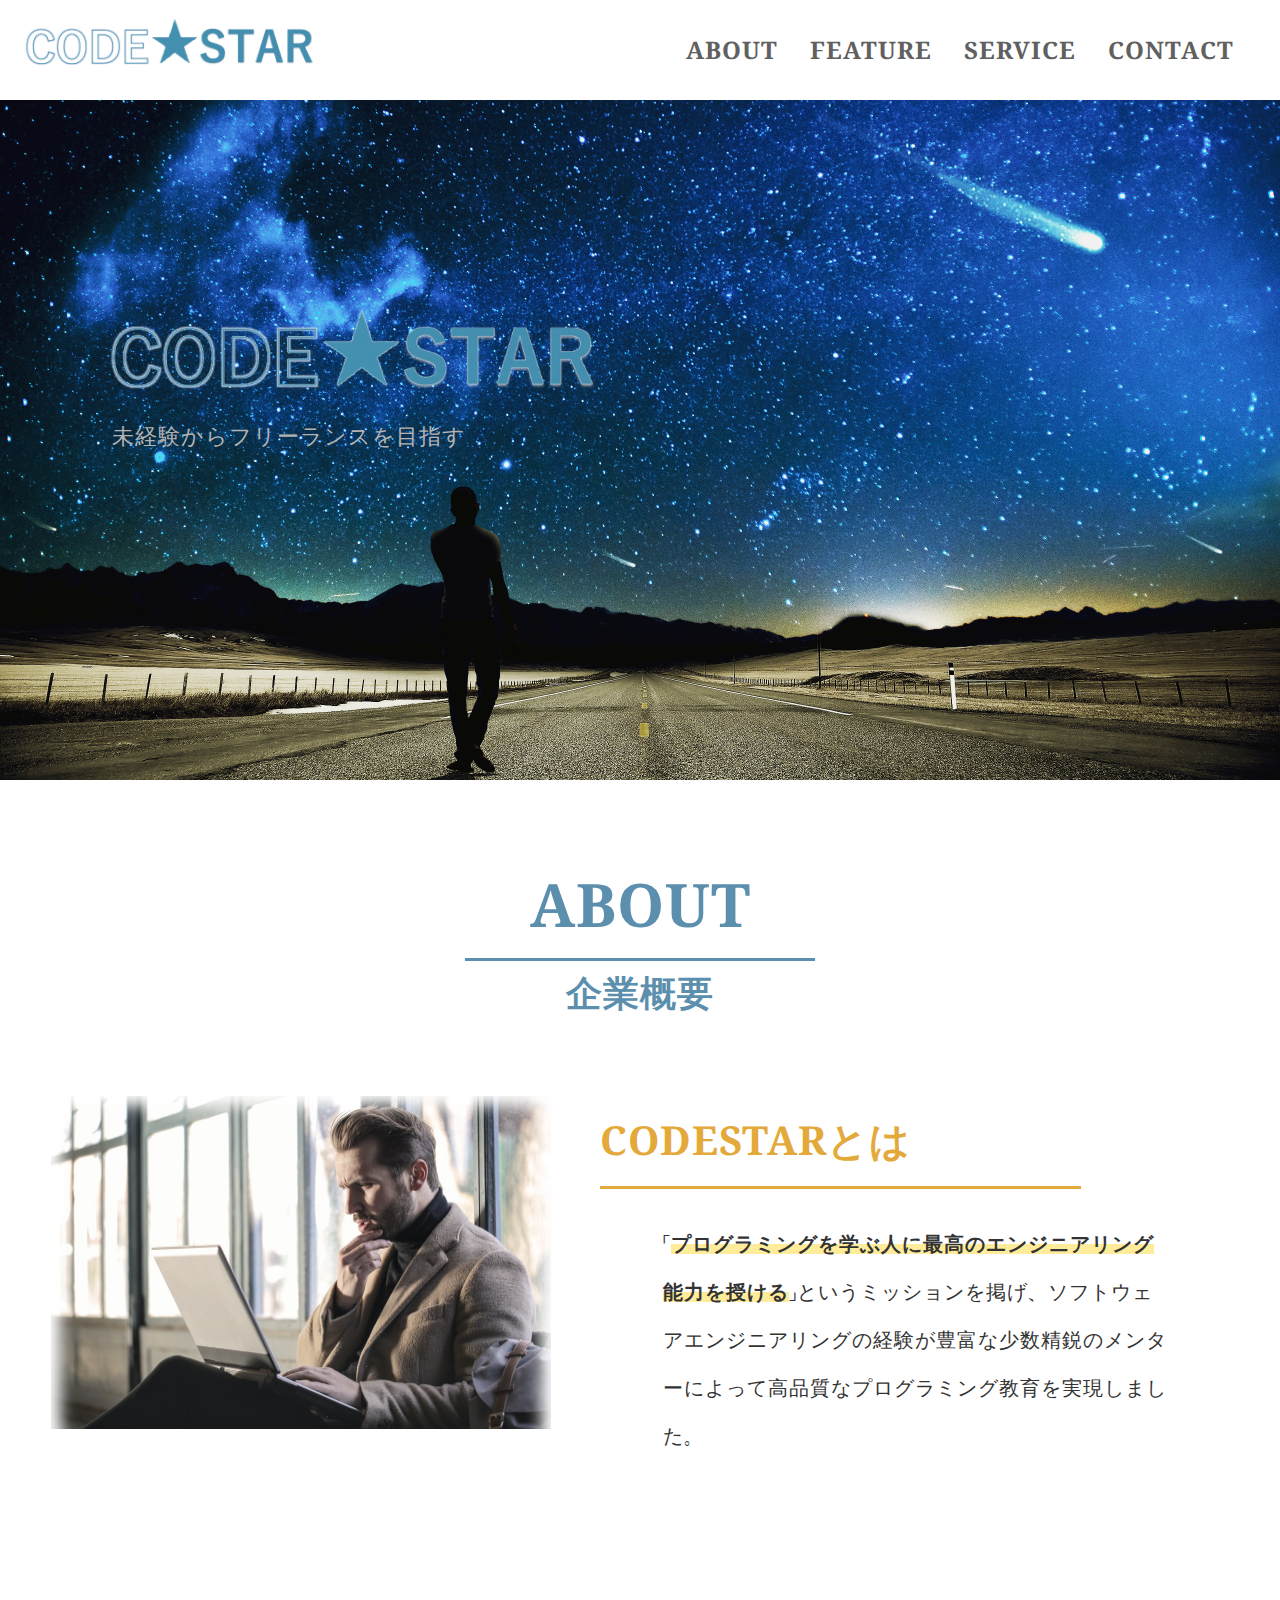
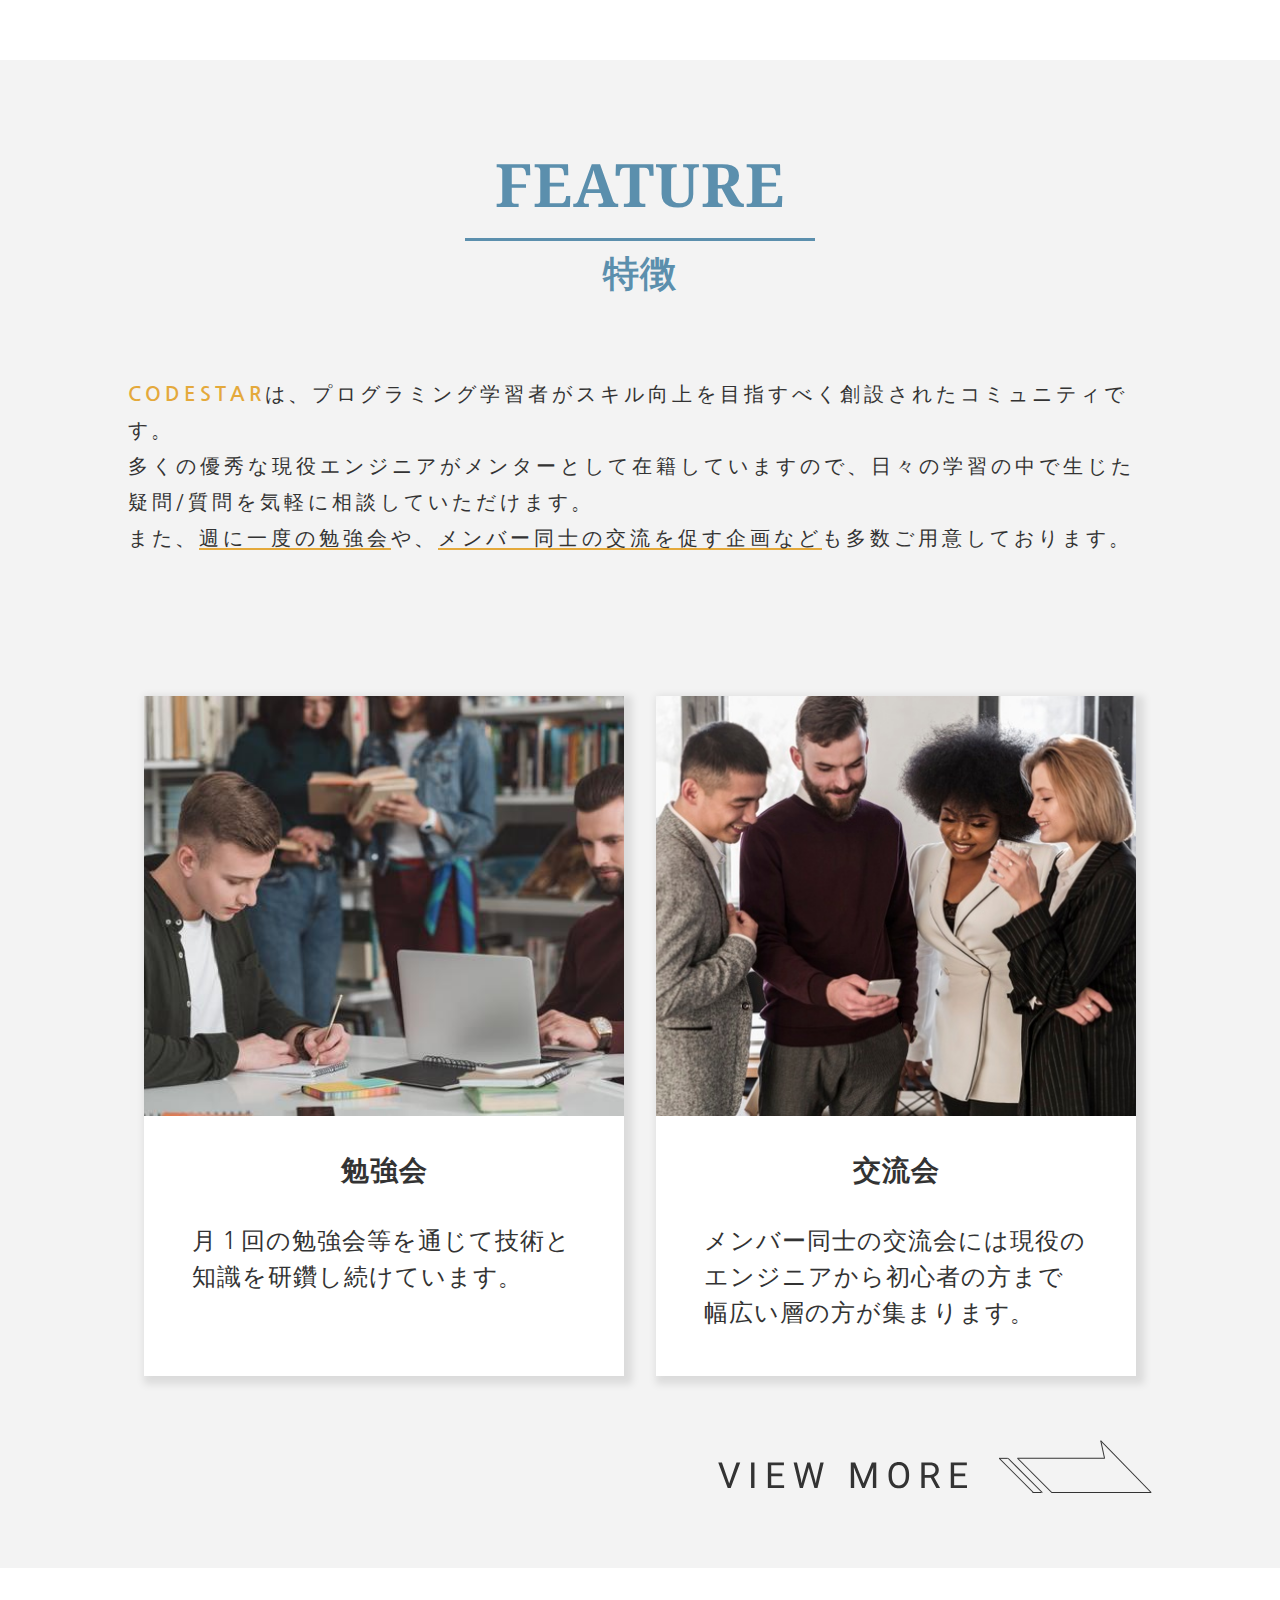
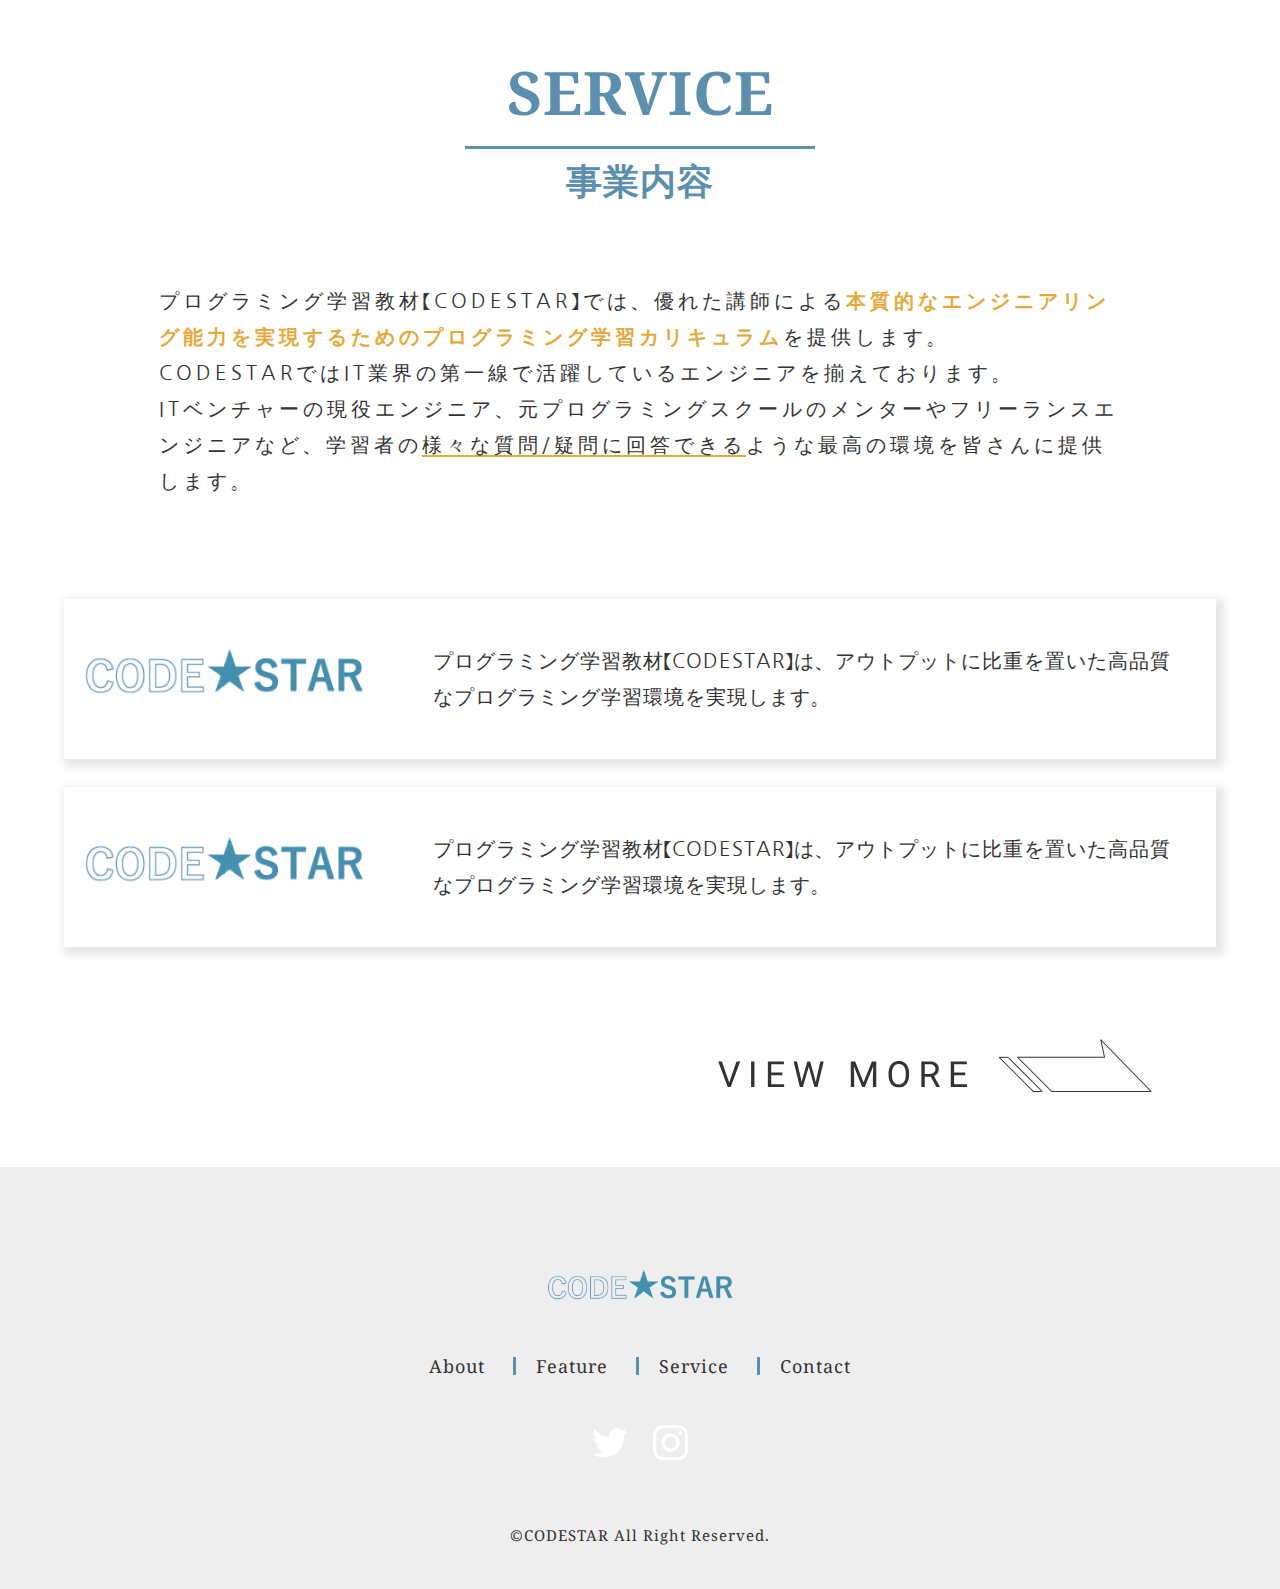
<file: index.html>
<!DOCTYPE html>
<html lang="ja">
  <head>
    <meta charset="UTF-8" />
    <title>プログラミング教材「CODESTAR」</title>
    <meta name="viewport" content="width=device-width, initial-scale=1" />
    <meta name="description" content="確認テストのページです" />
    <link rel="icon" href="favicon.ico" />
    <link rel="preconnect" href="https://fonts.googleapis.com" />
    <link rel="preconnect" href="https://fonts.gstatic.com" crossorigin />
    <link
      href="https://fonts.googleapis.com/css2?family=Grape+Nuts&family=M+PLUS+Rounded+1c:wght@700&family=Nanum+Gothic:wght@400;700&family=Noto+Serif:ital,wght@0,400;0,700;1,400;1,700&display=swap"
      rel="stylesheet"
    />
    <link rel="stylesheet" type="text/css" href="css/reset.css" />
    <link rel="stylesheet" type="text/css" href="css/common1.css" />
    <link rel="stylesheet" type="text/css" href="css/index.css" />
    <script src="https://ajax.googleapis.com/ajax/libs/jquery/3.6.0/jquery.min.js"></script>
  </head>
  <body>
    <header>
      <div class="header_all">
        <a href="index.html" class="logo">
          <img src="img/logo.png" alt="ロゴ画像" />
        </a>
        <nav class="nav_bar">
          <ul>
            <li><a class="respons" href="./index.html">TOP</a></li>
            <li>
              <a href="./html/about.html">ABOUT<small>会社概要</small></a>
            </li>
            <li>
              <a href="./html/feature.html">FEATURE<small>特徴</small></a>
            </li>
            <li>
              <a href="./html/service.html">SERVICE<small>事業内容</small></a>
            </li>
            <li>
              <a href="./html/contact.html"
                >CONTACT<small>お問い合わせ</small></a
              >
            </li>
          </ul>
        </nav>
      </div>
      <p class="drawer"></p>
    </header>

    <main>
      <section class="top">
        <div class="top_bg">
          <div class="top_img">
            <img src="img/logo.png" alt="トップロゴ画像です" /><br />
            <span class="subtext">未経験からフリーランスを目指す</span>
          </div>
        </div>
      </section>

      <section class="about section">
        <div class="inner">
          <div class="section_ttl">
            <h2>ABOUT<small>企業概要</small></h2>
          </div>
          <div class="about_wrap">
            <div class="about_img">
              <img src="img/about.jpg" alt="about画像" />
            </div>
            <div class="about_txt">
              <div class="about_ttl">
                <h3>CODESTARとは</h3>
              </div>
              <p>
                「<strong>プログラミングを学ぶ人に最高のエンジニアリング能力を授ける</strong>」というミッションを掲げ、ソフトウェアエンジニアリングの経験が豊富な少数精鋭のメンターによって高品質なプログラミング教育を実現しました。
              </p>
            </div>
          </div>
        </div>
      </section>

      <section class="feature section">
        <div class="inner">
          <div class="section_ttl">
            <h2>FEATURE<small>特徴</small></h2>
          </div>
          <div class="feature_txt">
            <p>
              <strong>CODESTAR</strong
              >は、プログラミング学習者がスキル向上を目指すべく創設されたコミュニティです。<br />
              多くの優秀な現役エンジニアがメンターとして在籍していますので、日々の学習の中で生じた疑問/質問を気軽に相談していただけます。<br />
              また、<span>週に一度の勉強会</span>や、<span>メンバー同士の交流を促す企画など</span>も多数ご用意しております。
            </p>
          </div>
          <div class="feature_wrap">
            <div class="feature_item item1">
              <div class="feature_img"></div>
              <h3>勉強会</h3>
              <p>月１回の勉強会等を通じて技術と知識を研鑽し続けています。</p>
            </div>
            <div class="feature_item item2">
              <div class="feature_img"></div>
              <h3>交流会</h3>
              <p>
                メンバー同士の交流会には現役のエンジニアから初心者の方まで幅広い層の方が集まります。
              </p>
            </div>
          </div>
          <div class="arrow">
            <a href="./html/feature.html">
              <img src="img/arrow.svg" alt="矢印" />
            </a>
          </div>
        </div>
      </section>

      <section class="service section">
        <div class="inner">
          <div class="section_ttl">
            <h2>SERVICE<small>事業内容</small></h2>
          </div>
          <div class="service_txt">
            <p>
              プログラミング学習教材【CODESTAR】では、優れた講師による<strong>本質的なエンジニアリング能力を実現するためのプログラミング学習カリキュラム</strong>を提供します。<br />
              CODESTARではIT業界の第一線で活躍しているエンジニアを揃えております。<br />
              ITベンチャーの現役エンジニア、元プログラミングスクールのメンターやフリーランスエンジニアなど、学習者の<span>様々な質問/疑問に回答できる</span>ような最高の環境を皆さんに提供します。
            </p>
          </div>
          <div class="service_wrap">
            <div class="service_item">
              <div class="service_item_img">
                <img src="img/logo.png" alt="アイテムタイトル" />
              </div>
              <p>
                プログラミング学習教材【CODESTAR】は、アウトプットに比重を置いた高品質なプログラミング学習環境を実現します。
              </p>
            </div>
            <div class="service_item">
              <div class="service_item_img">
                <img src="img/logo.png" alt="アイテムタイトル" />
              </div>
              <p>
                プログラミング学習教材【CODESTAR】は、アウトプットに比重を置いた高品質なプログラミング学習環境を実現します。
              </p>
            </div>
          </div>
          <div class="service_bottom">
            <div class="service_img"></div>
            <div class="arrow">
              <a href="html/service.html">
                <img src="img/arrow.svg" alt="矢印" />
              </a>
            </div>
          </div>
        </div>
      </section>
    </main>

    <footer>
      <footer>
        <div class="footer_logo">
          <a href="./index.html"><img src="img/logo.png" alt="ロゴ画像" /></a>
        </div>
        <ul class="footer_list">
          <li class="footer_item">
            <a href="./html/about.html">About</a>
          </li>
          <li class="footer_item">
            <a href="./html/feature.html">Feature</a>
          </li>
          <li class="footer_item">
            <a href="./html/service.html">Service</a>
          </li>
          <li class="footer_item">
            <a href="./html/contact.html">Contact</a>
          </li>
        </ul>
        <ul class="footer_sns">
          <li class="sns_icon1">
            <a href="#"><img src="img/twitter.png" alt="Twitterアイコン" /></a>
          </li>
          <li class="sns_icon2">
            <a href="#"
              ><img src="img/instagram.png" alt="Instagramアイコン"
            /></a>
          </li>
        </ul>
        <small class="footer_txt">©CODESTAR All Right Reserved.</small>
      </footer>
    </footer>
    <script type="text/javascript" src="./js/common.js"></script>
  </body>
</html>
</file>
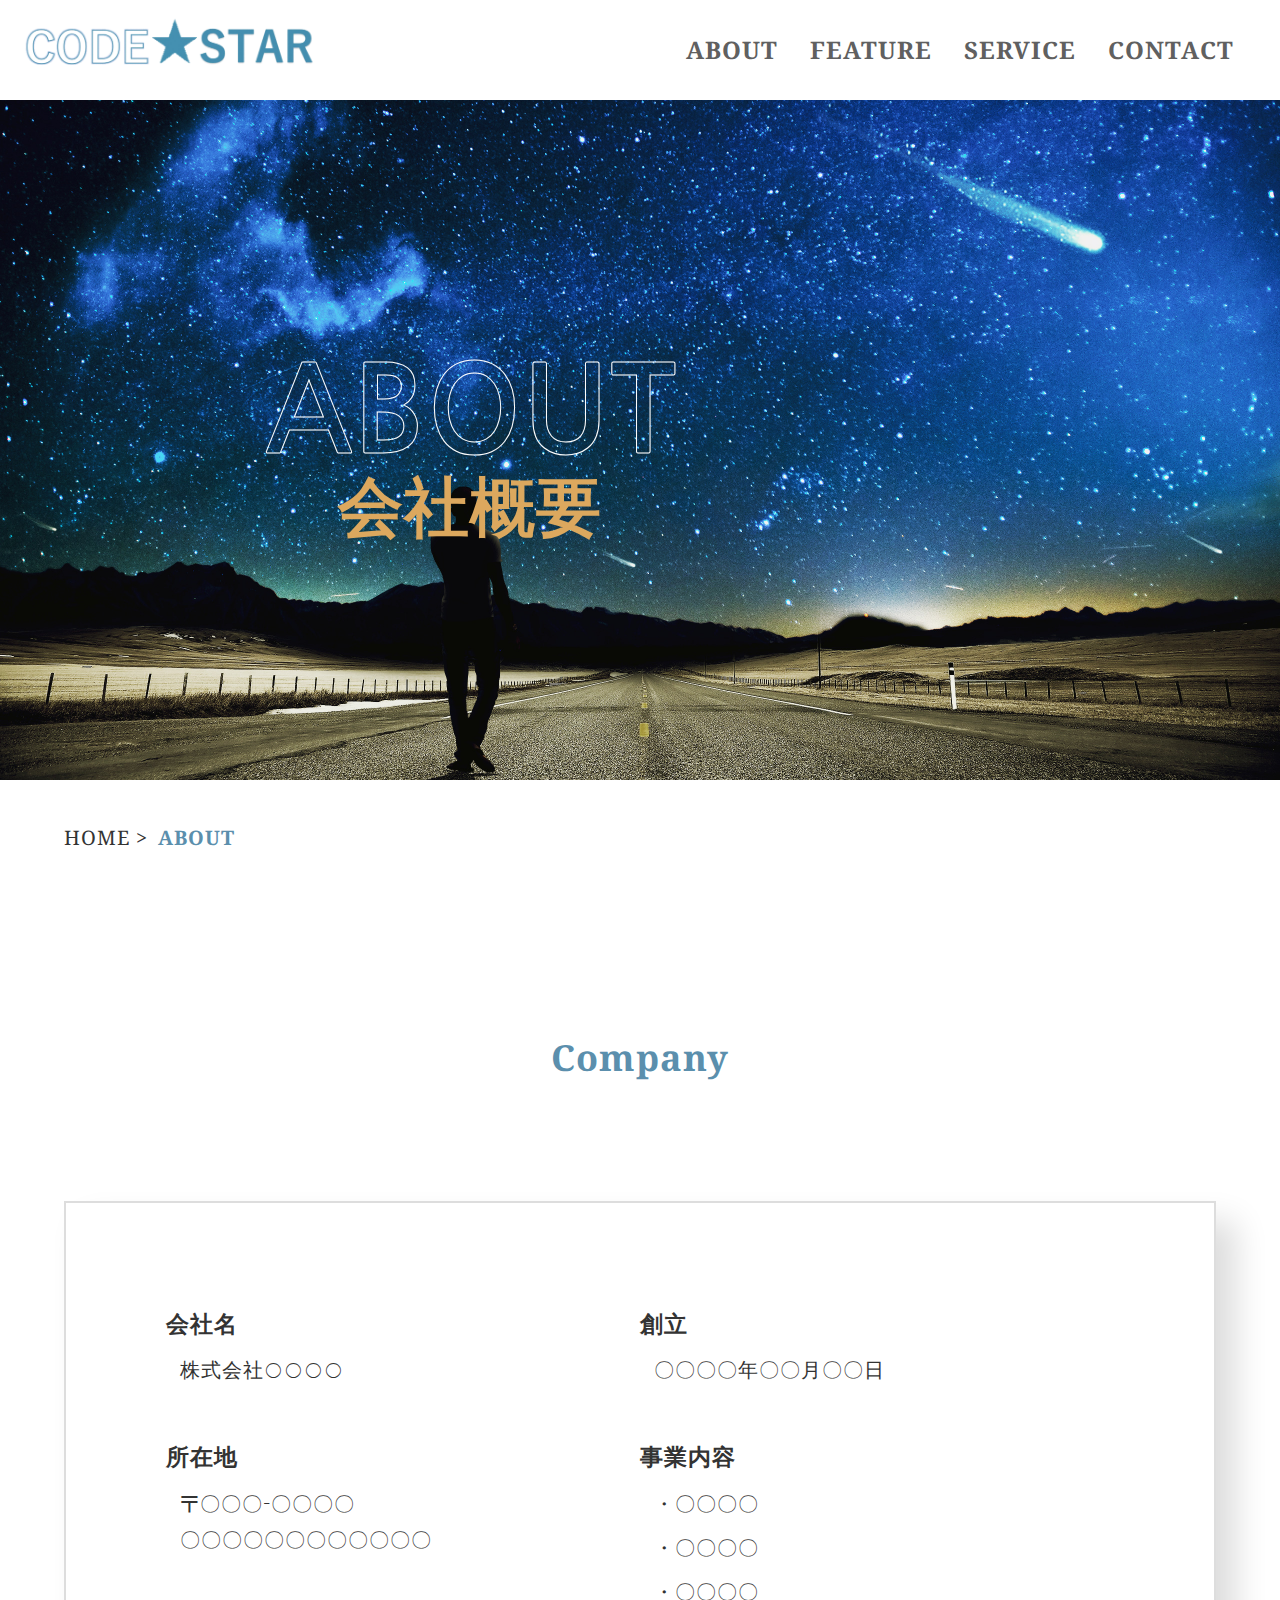
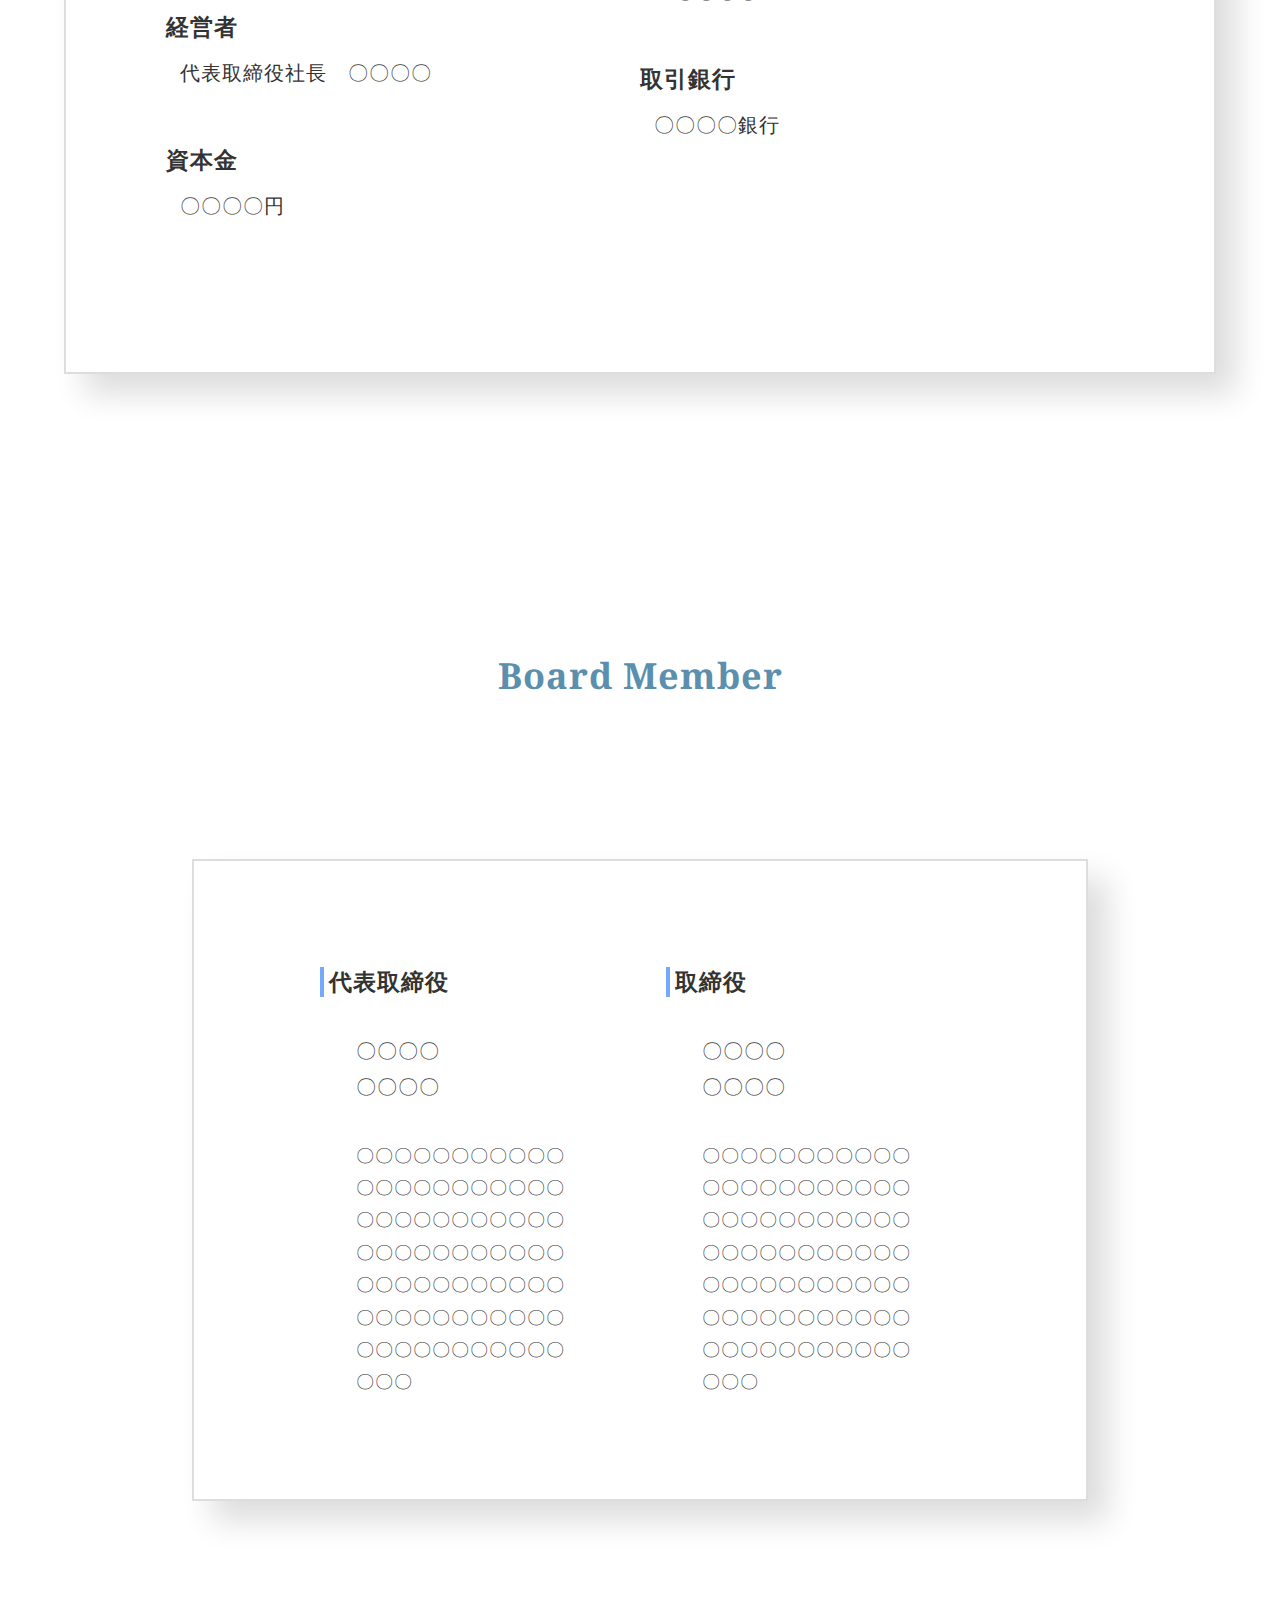
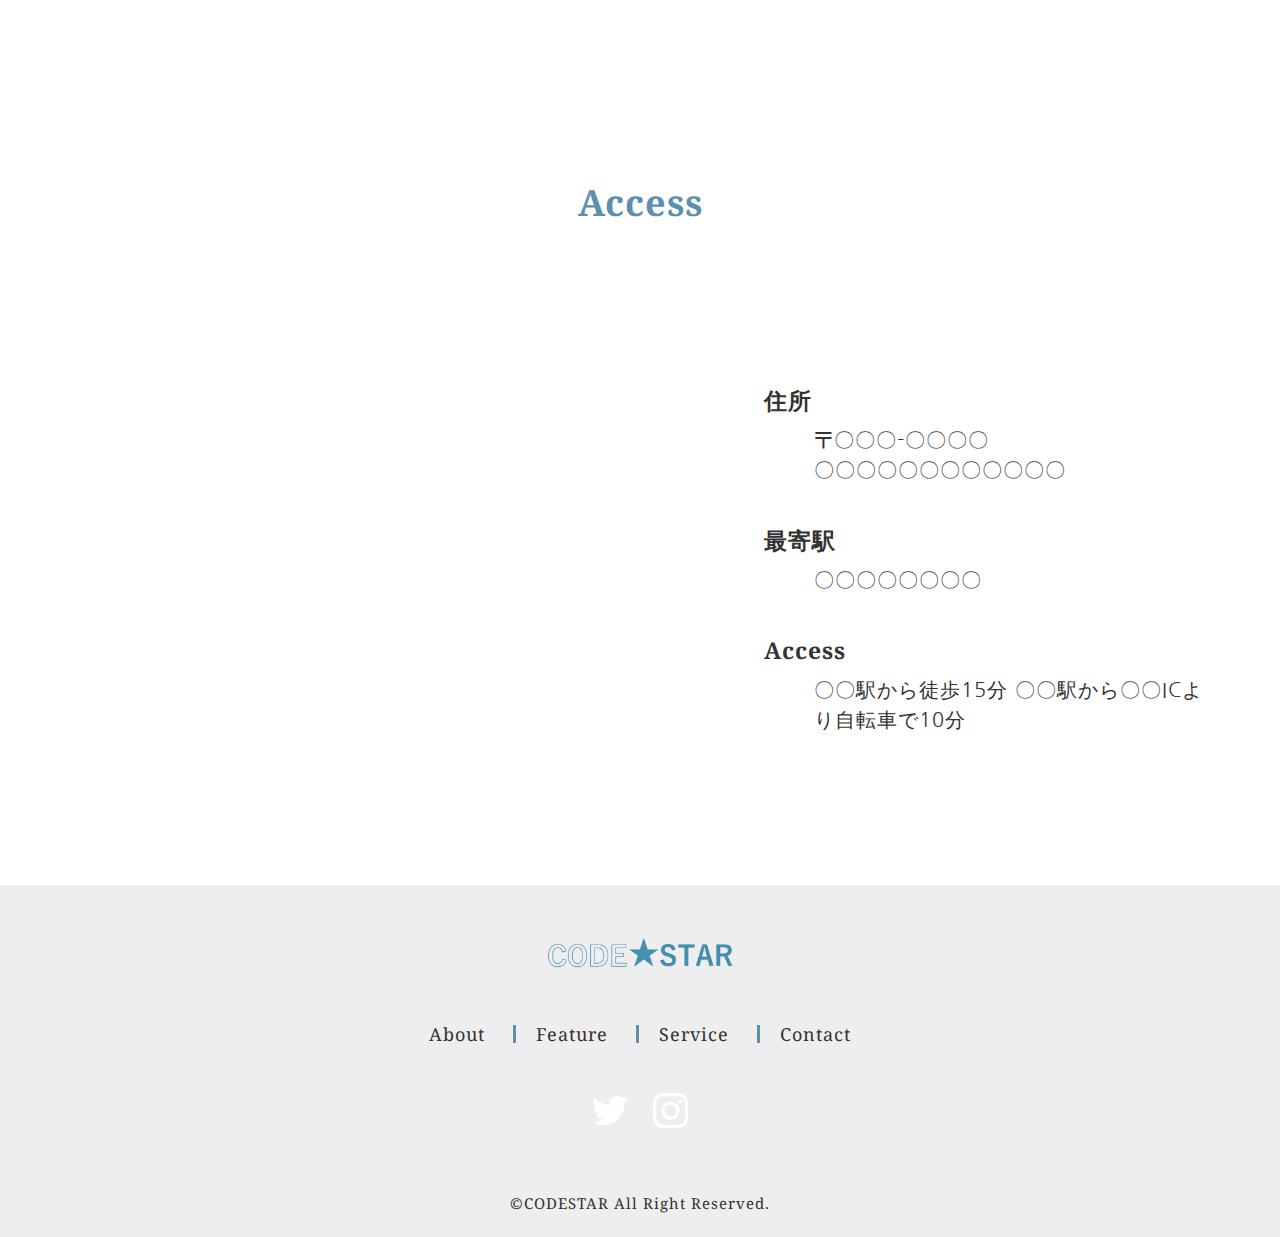
<file: html/about.html>
<!DOCTYPE html>
<html lang="ja">
<head>
  <meta charset="UTF-8" />
  <title>プログラミング教材「CODESTAR」</title>
  <meta name="viewport" content="width=device-width, initial-scale=1">
  <meta name="description" content="確認テストのページです">
  <link rel="icon" href="../favicon.ico">
  <link rel="preconnect" href="https://fonts.googleapis.com">
  <link rel="preconnect" href="https://fonts.gstatic.com" crossorigin>
  <link href="https://fonts.googleapis.com/css2?family=Grape+Nuts&family=M+PLUS+Rounded+1c:wght@700&family=Nanum+Gothic:wght@400;700&family=Noto+Serif:ital,wght@0,400;0,700;1,400;1,700&display=swap" rel="stylesheet">
  <link rel="stylesheet" type="text/css" href="../css/reset.css">
  <link rel="stylesheet" type="text/css" href="../css/common1.css">
  <link rel="stylesheet" type="text/css" href="../css/common2.css">
  <link rel="stylesheet" type="text/css" href="../css/about.css">
</head>
<body>
  <header>
    <div class="header_all">
      <a href="../index.html" class="logo">
        <img src="../img/logo.png" alt="ロゴ画像">
      </a>
      <nav class="nav_bar">
        <ul>
          <li><a class="respons" href="../index.html">TOP</a></li>
          <li><a href="about.html">ABOUT<small>会社概要</small></a></li>
          <li><a href="feature.html">FEATURE<small>特徴</small></a></li>
          <li><a href="service.html">SERVICE<small>事業内容</small></a></li>
          <li><a href="contact.html">CONTACT<small>お問い合わせ</small></a></li>
        </ul>
      </nav>
    </div>
    <p class="drawer"></p>
  </header>

  <main>
    <section class="top">
      <div class="top_bg">
        <div class="top_img">
          <h1>ABOUT <small>会社概要</small></h1>
        </div>
      </div>
    </section>

    <section class="breadcrumb">
      <ul>
        <li>
          <a href="../index.html"><span>HOME</span></a>
        </li>
        <li>
          <a href="about.html"><span class="color">ABOUT</span></a>
        </li>
      </ul>
    </section>


    <section class="about_com">
      <div class="inner">
        <h2 class="section_ttl section_border-none"><small>Company</small></h2>
        <div class="about_com_all">
          <div class="about_com_list">
            <div class="about_com_item">
              <h3 class="about_com_ttl">会社名</h3>
              <br>
              <p class="about_com_txt">株式会社○○○○</p>
            </div>
            <div class="about_com_item">
              <h3 class="about_com_ttl">所在地</h3><br>
              <div class="about_com_content">
                <p class="about_com_txt">
                  〒〇〇〇-〇〇〇〇<br>
                  〇〇〇〇〇〇〇〇〇〇〇〇
                </p>
              </div>
            </div>
            <div class="about_com_item">
              <h3 class="about_com_ttl">経営者</h3><br>
              <p class="about_com_txt">代表取締役社長　〇〇〇〇</p>
            </div>
            <div class="about_com_item">
              <h3 class="about_com_ttl">資本金</h3><br>
              <p class="about_com_txt">〇〇〇〇円</p>
            </div>
          </div>
          <div class="about_com_list">
            <div class="about_com_item">
              <h3 class="about_com_ttl">創立</h3><br>
              <p class="about_com_txt">〇〇〇〇年〇〇月〇〇日</p>
            </div>
            <div class="about_com_item">
              <h3 class="about_com_ttl">事業内容</h3><br>
              <div class="about_com_content">
                <p class="about_com_txt">・〇〇〇〇</p><br>
                <p class="about_com_txt">・〇〇〇〇</p><br>
                <p class="about_com_txt">・〇〇〇〇</p>
              </div>
            </div>
            <div class="about_com_item">
              <h3 class="about_com_ttl">取引銀行</h3><br>
              <p class="about_com_txt">〇〇〇〇銀行</p>
            </div>
          </div>
        </div>
      </div>
    </section>

    <section class="about_mem">
      <div class="inner">
        <h2 class="section_ttl section_border-none"><small>Board Member</small></h2>
        <div class="about_mem_all">
          <div class="about_mem_per">
            <h3 class="about_mem_ttl">代表取締役</h3>
            <p class="about_mem_name">〇〇〇〇<br>〇〇〇〇</p>
            <p class="about_mem_txt">
              〇〇〇〇〇〇〇〇〇〇〇〇〇〇〇〇〇〇〇〇〇〇〇〇〇〇〇〇〇〇〇〇〇〇〇〇〇〇〇〇〇〇〇〇〇〇〇〇〇〇〇〇〇〇〇〇〇〇〇〇〇〇〇〇〇〇〇〇〇〇〇〇〇〇〇〇〇〇〇〇
            </p>
          </div>
          <div class="about_mem_per">
            <h3 class="about_mem_ttl">取締役</h3>
            <p class="about_mem_name">〇〇〇〇<br>〇〇〇〇</p>
            <p class="about_mem_txt">
              〇〇〇〇〇〇〇〇〇〇〇〇〇〇〇〇〇〇〇〇〇〇〇〇〇〇〇〇〇〇〇〇〇〇〇〇〇〇〇〇〇〇〇〇〇〇〇〇〇〇〇〇〇〇〇〇〇〇〇〇〇〇〇〇〇〇〇〇〇〇〇〇〇〇〇〇〇〇〇〇
            </p>
          </div>
        </div>
      </div>
    </section>

    <section class="about_acc">
      <div class="inner">
        <h2 class="section_ttl section_border-none"><small>Access</small></h2>
        <div class="acc_wrap">
        <div class="about_acc_map">
          <div class="acc_wrap"></div>
          <iframe
          src="https://www.google.com/maps/embed?pb=!1m18!1m12!1m3!1d6481.460221499274!2d139.75087514501283!3d35.68364693490552!2m3!1f0!2f0!3f0!3m2!1i1024!2i768!4f13.1!3m3!1m2!1s0x60188c0d02d8064d%3A0xd11a5f0b379e6db7!2z55qH5bGF!5e0!3m2!1sja!2sjp!4v1629848541622!5m2!1sja!2sjp"
          width="600" height="450" style="border:0;" allowfullscreen="" loading="lazy"></iframe>
        </div>
        <div class="about_acc_list">
          <div class="about_acc_item">
            <h3 class="about_acc_ttl">住所</h3>
            <p class="about_acc_txt">
              〒〇〇〇-〇〇〇〇<br>
              〇〇〇〇〇〇〇〇〇〇〇〇
            </p>
          </div>
          <div class="about_acc_item">
            <h3 class="about_acc_ttl">最寄駅</h3>
            <p class="about_acc_txt">
              〇〇〇〇〇〇〇〇
            </p>
          </div>
          <div class="about_acc_item">
            <h3 class="about_acc_ttl">Access</h3>
            <p class="about_acc_txt">
              〇〇駅から徒歩15分
              〇〇駅から〇〇ICより自転車で10分
            </p>
          </div>
        </div>
      </div>
    </dev>
    </section>
  </main>

  <footer>
    <div class="footer_logo">
      <a href="../index.html"><img src="../img/logo.png" alt="ロゴ画像"></a>
    </div>
    <ul class="footer_list">
      <li class="footer_item">
        <a href="about.html">About</a>
      </li>
      <li class="footer_item">
        <a href="feature.html">Feature</a>
      </li>
      <li class="footer_item">
        <a href="service.html">Service</a>
      </li>
      <li class="footer_item">
        <a href="contact.html">Contact</a>
      </li>
    </ul>
    <ul class="footer_sns">
      <li class="sns_icon1">
        <a href="#"><img src="../img/twitter.png" alt="Twitterアイコン"></a>
      </li>
      <li class="sns_icon2">
        <a href="#"><img src="../img/instagram.png" alt="Instagramアイコン"></a>
      </li>
    </ul>
    <small class="footer_txt">©CODESTAR All Right Reserved.</small>
  </footer>

  <script src="https://ajax.googleapis.com/ajax/libs/jquery/3.5.1/jquery.min.js"></script>
  <script type="text/javascript" src="../js/common.js"></script>
</body>
</html>
</file>
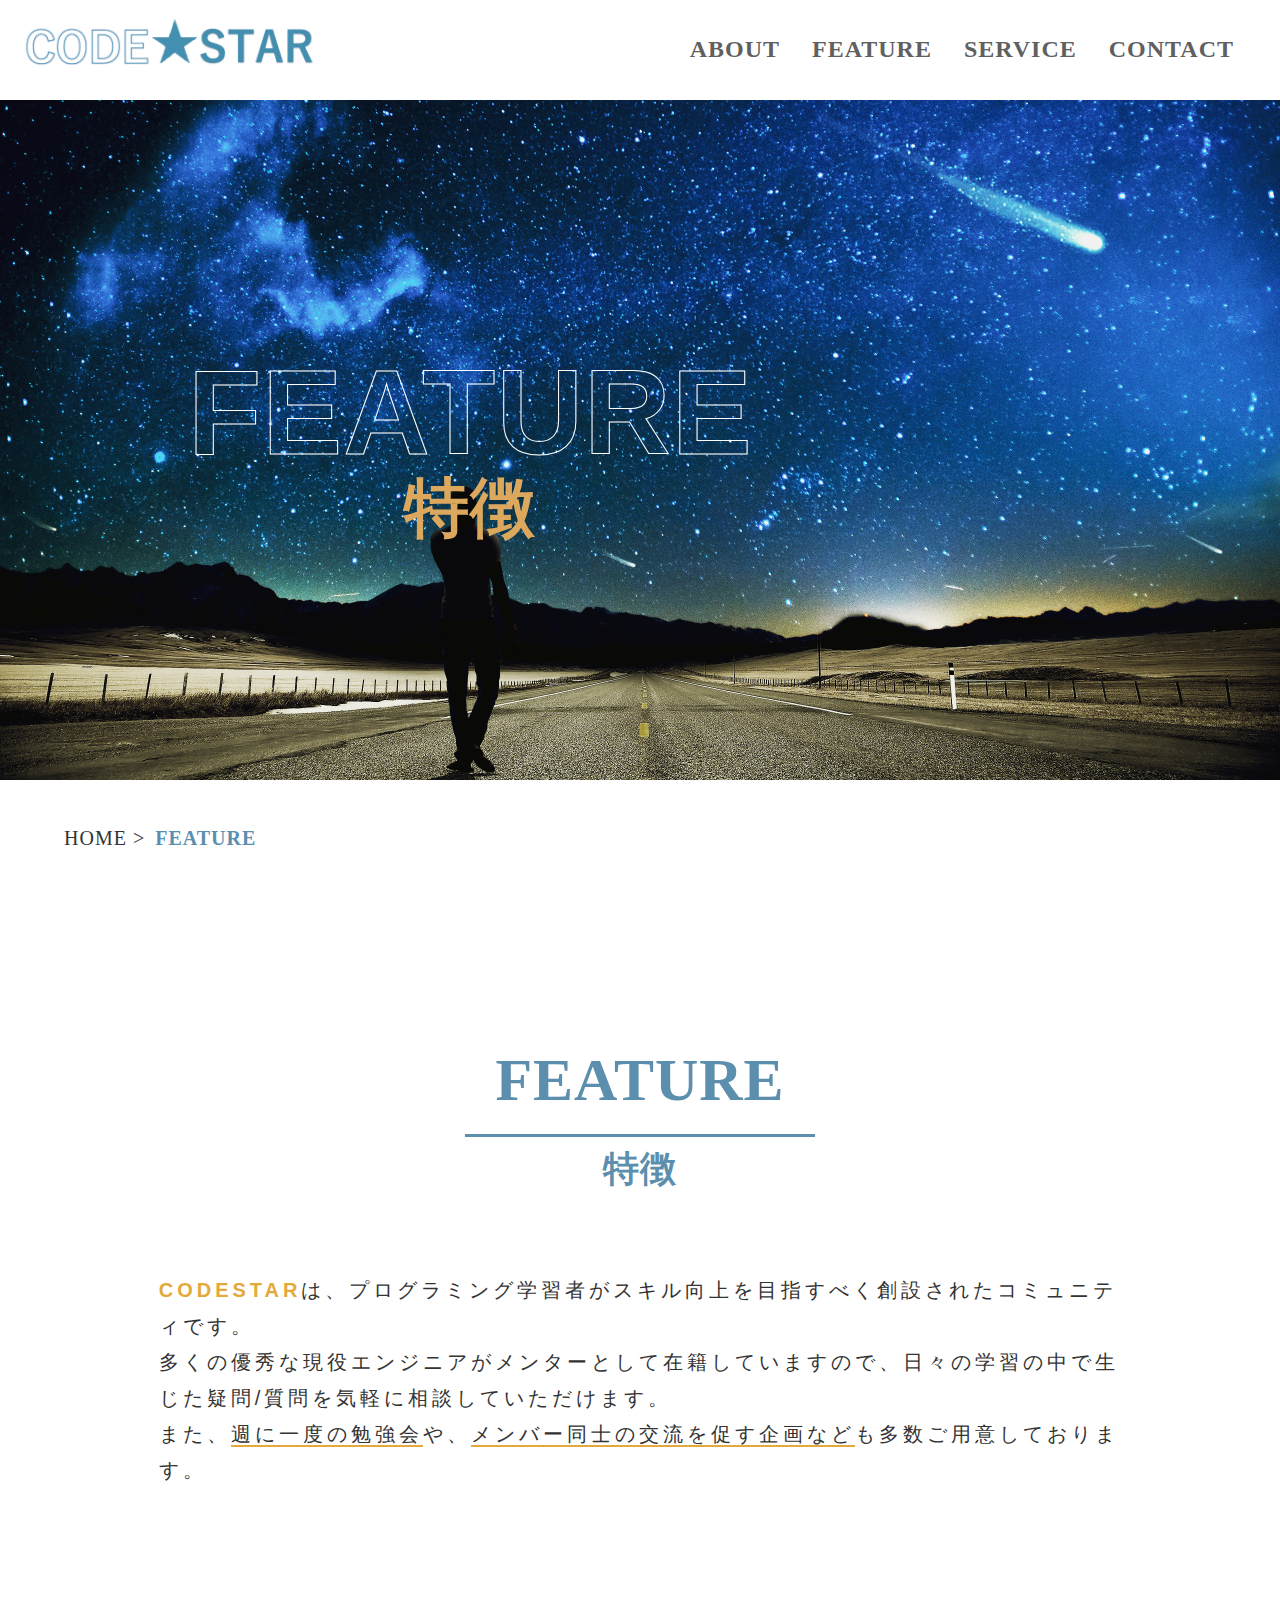
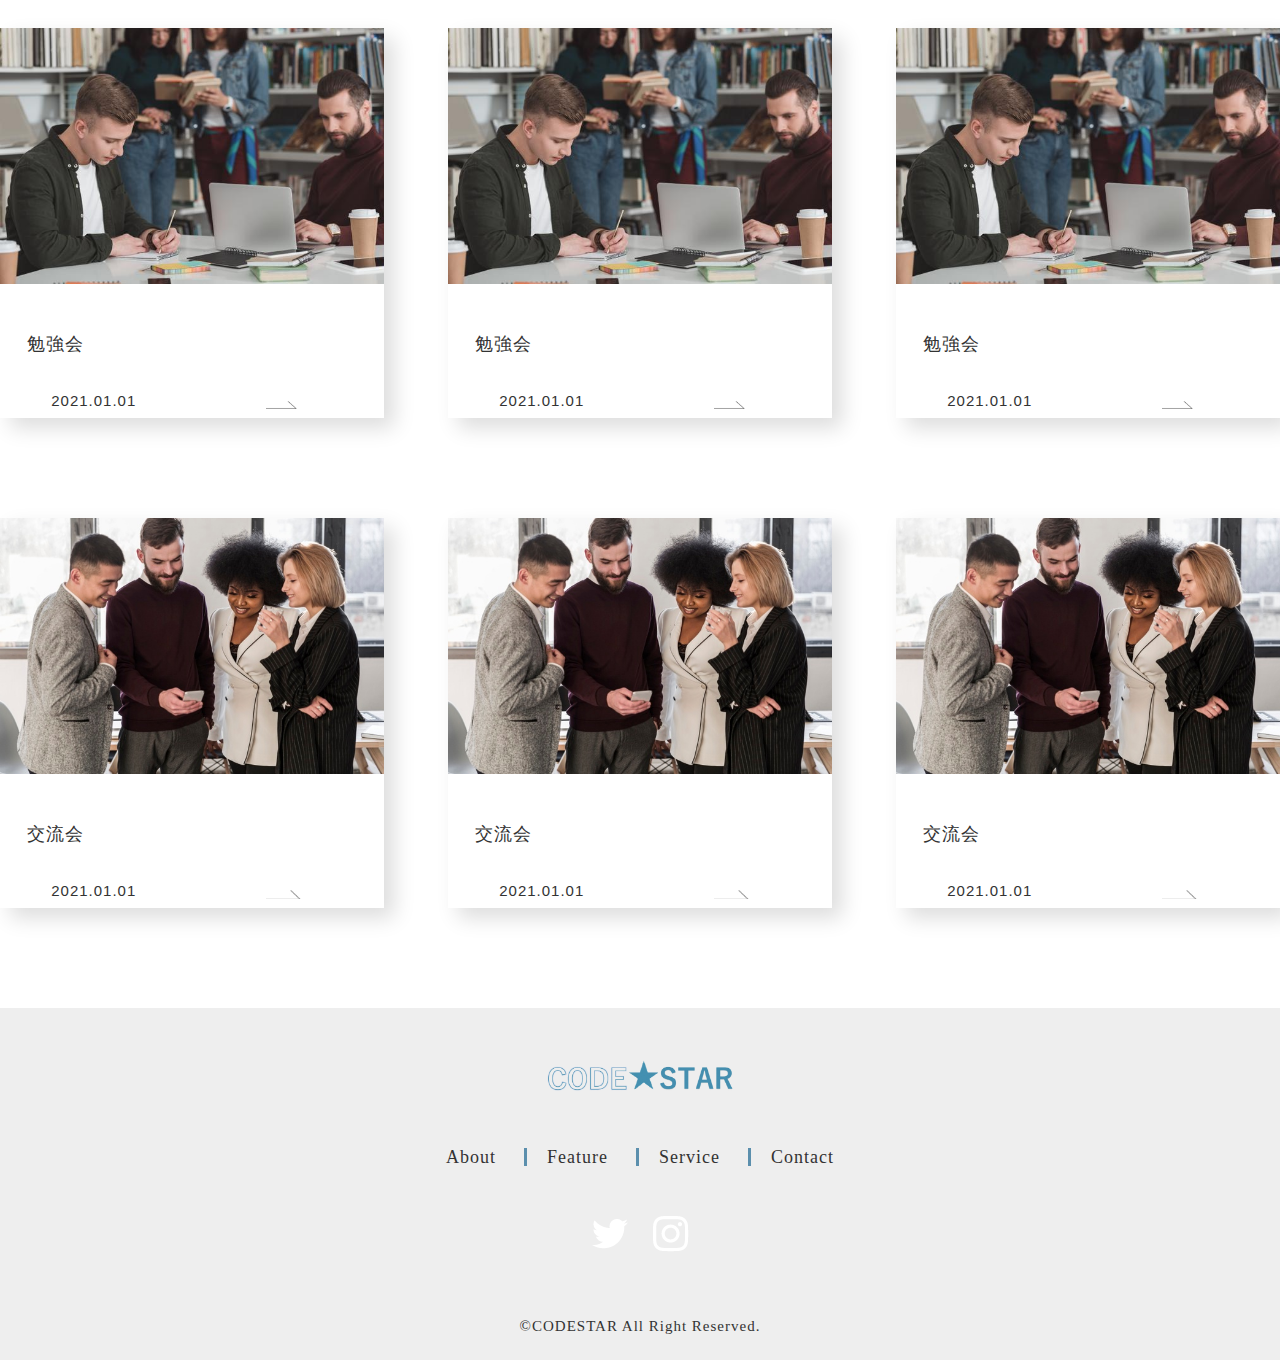
<file: html/feature.html>
<!DOCTYPE html>
<html lang="ja">
  <head>
    <meta charset="UTF-8" />
    <title>プログラミング教材「CODESTAR」</title>
    <meta name="viewport" content="width=device-width, initial-scale=1" />
    <meta name="description" content="確認テストのページです" />
    <link rel="icon" href="../favicon.ico" />
    <link rel="preconnect" href="https://fonts.googleapis.com" />
    <link rel="preconnect" href="https://fonts.gstatic.com" crossorigin />
    <link
      href="https://fonts.googleapis.com/css2?family=Noto+Sans+JP:wght@300;400;500;700&family=Open+Sans:wght@400;700;800&display=swap"
      rel="stylesheet"
    />
    <link rel="stylesheet" type="text/css" href="../css/reset.css" />
    <link rel="stylesheet" type="text/css" href="../css/common1.css" />
    <link rel="stylesheet" type="text/css" href="../css/common2.css" />
    <link rel="stylesheet" type="text/css" href="../css/feature.css" />
  </head>

  <body>
    <header>
      <div class="header_all">
        <a href="../index.html" class="logo">
          <img src="../img/logo.png" alt="ロゴ画像" />
        </a>
        <nav class="nav_bar">
          <ul>
            <li><a class="respons" href="../index.html">TOP</a></li>
            <li>
              <a href="about.html">ABOUT<small>会社概要</small></a>
            </li>
            <li>
              <a href="feature.html">FEATURE<small>特徴</small></a>
            </li>
            <li>
              <a href="service.html">SERVICE<small>事業内容</small></a>
            </li>
            <li>
              <a href="contact.html">CONTACT<small>お問い合わせ</small></a>
            </li>
          </ul>
        </nav>
      </div>
      <p class="drawer"></p>
    </header>

    <section class="top">
      <div class="top_bg">
        <div class="top_img">
          <h1>FEATURE <small>特徴</small></h1>
        </div>
      </div>
    </section>

    <section class="breadcrumb">
      <ul>
        <li>
          <a href="../index.html"><span>HOME</span></a>
        </li>
        <li>
          <a href="feature.html"><span class="color">FEATURE</span></a>
        </li>
      </ul>
    </section>

    <section class="feature">
      <div class="inner">
        <div class="section_ttl">
          <h2>FEATURE<small>特徴</small></h2>
        </div>
        <div class="feature_txt">
          <p>
            <strong>CODESTAR</strong>は、プログラミング学習者がスキル向上を目指すべく創設されたコミュニティです。<br>
            多くの優秀な現役エンジニアがメンターとして在籍していますので、日々の学習の中で生じた疑問/質問を気軽に相談していただけます。<br>
            また、<span>週に一度の勉強会</span>や、<span>メンバー同士の交流を促す企画など</span>も多数ご用意しております。
          </p>
        </div>
    
        <div class="feature_all">
          <ul class="feature_list">
            <li class="feature_item">
              <a href="feature.html">
                <div class="feature_img">
                  <img src="../img/feature1.jpg" alt="勉強会画像">
                </div>
                <div class="feature_txt1">
                  <p class="feature_ttl">勉強会</p>
                  <p class="feature_date">2021.01.01</p>
                </div>
              </a>
            </li>
            <li class="feature_item">
              <a href="feature.html">
                <div class="feature_img">
                  <img src="../img/feature1.jpg" alt="勉強会画像">
                </div>
                <div class="feature_txt1">
                  <p class="feature_ttl">勉強会</p>
                  <p class="feature_date">2021.01.01</p>
                </div>
              </a>
            </li>
            <li class="feature_item">
              <a href="feature.html">
                <div class="feature_img">
                  <img src="../img/feature1.jpg" alt="勉強会画像">
                </div>
                <div class="feature_txt1">
                  <p class="feature_ttl">勉強会</p>
                  <p class="feature_date">2021.01.01</p>
                </div>
              </a>
            </li>
          </ul>
          <ul class="feature_list">
            <li class="feature_item">
              <a href="feature.html">
                <div class="feature_img">
                  <img src="../img/feature2.jpg" alt="交流会画像">
                </div>
                <div class="feature_txt1">
                  <p class="feature_ttl">交流会</p>
                  <p class="feature_date">2021.01.01</p>
                </div>
              </a>
            </li>
            <li class="feature_item">
              <a href="feature.html">
                <div class="feature_img">
                  <img src="../img/feature2.jpg" alt="交流会画像">
                </div>
                <div class="feature_txt1">
                  <p class="feature_ttl">交流会</p>
                  <p class="feature_date">2021.01.01</p>
                </div>
              </a>
            </li>
            <li class="feature_item">
              <a href="feature.html">
                <div class="feature_img">
                  <img src="../img/feature2.jpg" alt="交流会画像">
                </div>
                <div class="feature_txt1">
                  <p class="feature_ttl">交流会</p>
                  <p class="feature_date">2021.01.01</p>
                </div>
              </a>
            </li>
          </ul>
        </div>
    </section>

    <footer>
      <div class="footer_logo">
        <a href="../index.html"><img src="../img/logo.png" alt="ロゴ画像"></a>
      </div>
      <ul class="footer_list">
        <li class="footer_item">
          <a href="about.html">About</a>
        </li>
        <li class="footer_item">
          <a href="feature.html">Feature</a>
        </li>
        <li class="footer_item">
          <a href="service.html">Service</a>
        </li>
        <li class="footer_item">
          <a href="contact.html">Contact</a>
        </li>
      </ul>
      <ul class="footer_sns">
        <li class="sns_icon1">
          <a href="#"><img src="../img/twitter.png" alt="Twitterアイコン"></a>
        </li>
        <li class="sns_icon2">
          <a href="#"><img src="../img/instagram.png" alt="Instagramアイコン"></a>
        </li>
      </ul>
      <small class="footer_txt">©CODESTAR All Right Reserved.</small>
    </footer>

    <script src="https://ajax.googleapis.com/ajax/libs/jquery/3.5.1/jquery.min.js"></script>
    <script type="text/javascript" src="../js/common.js"></script>
  </body>
</html>
</file>
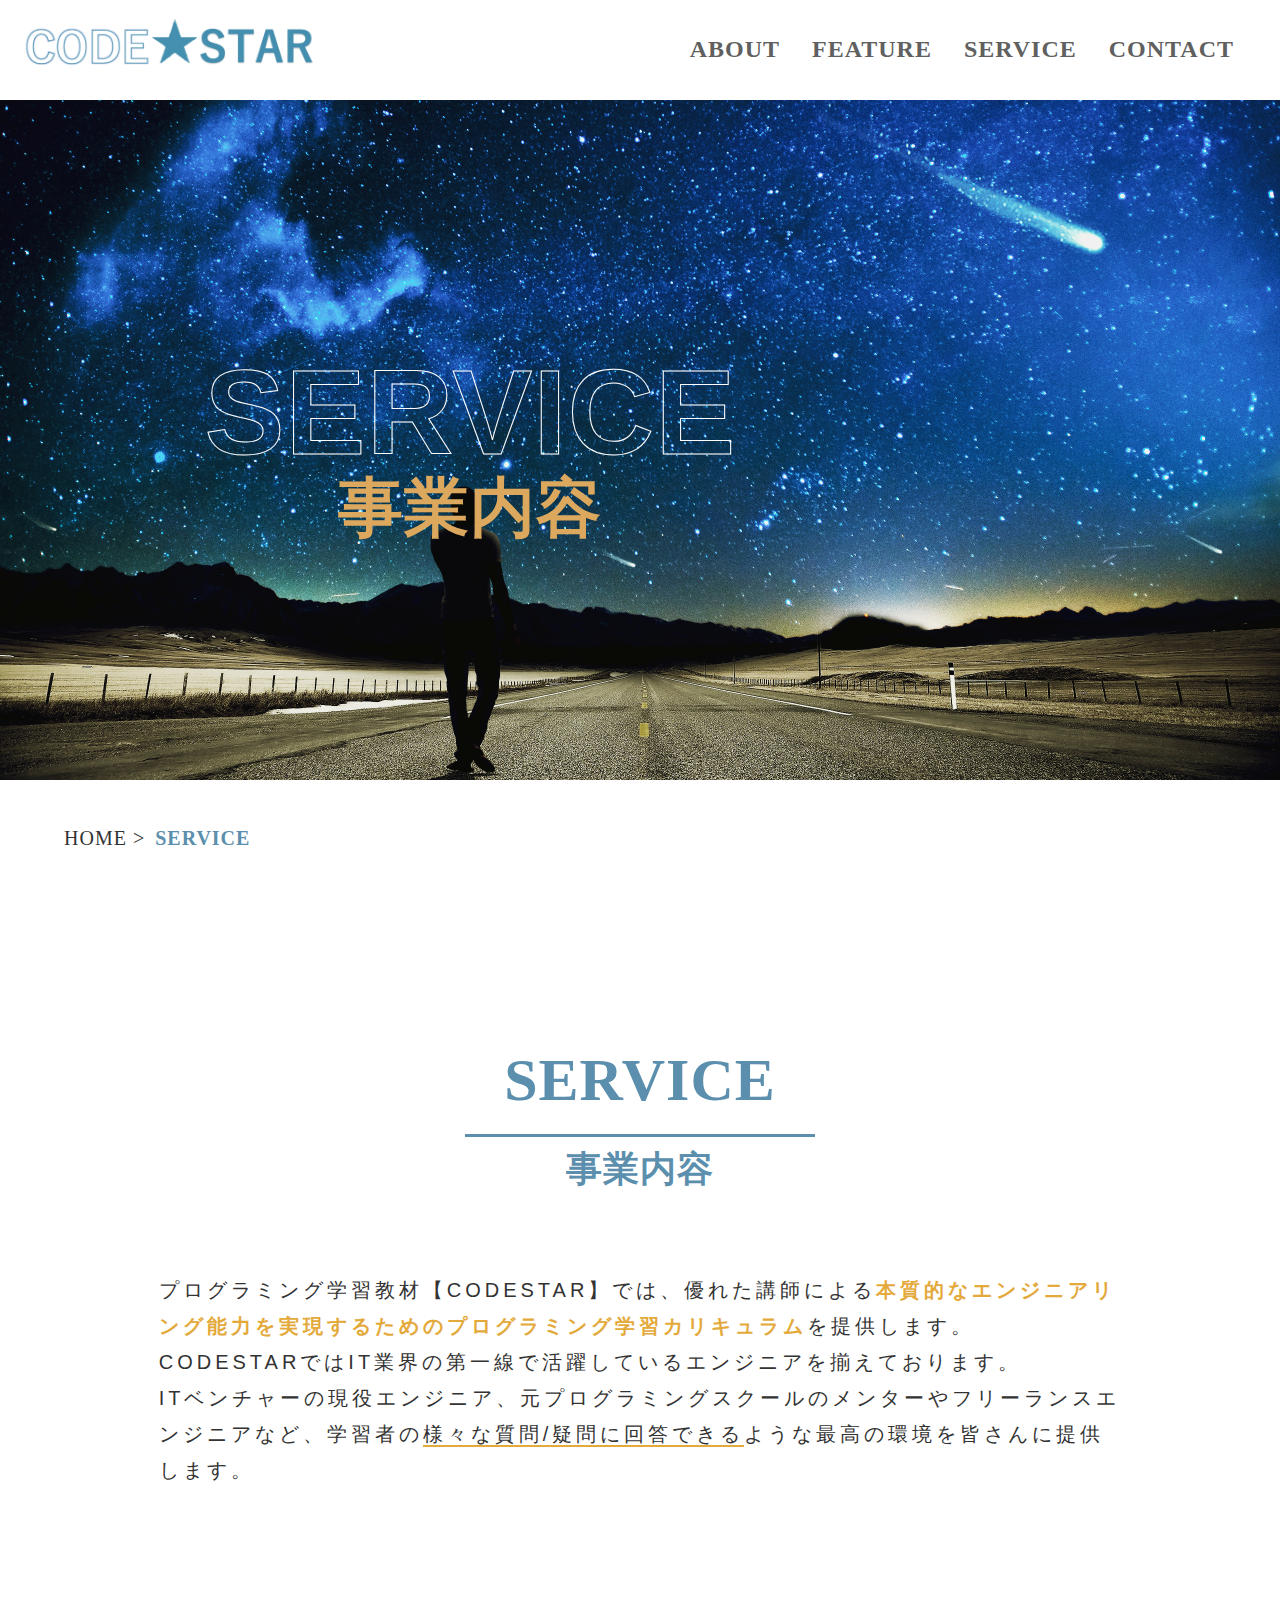
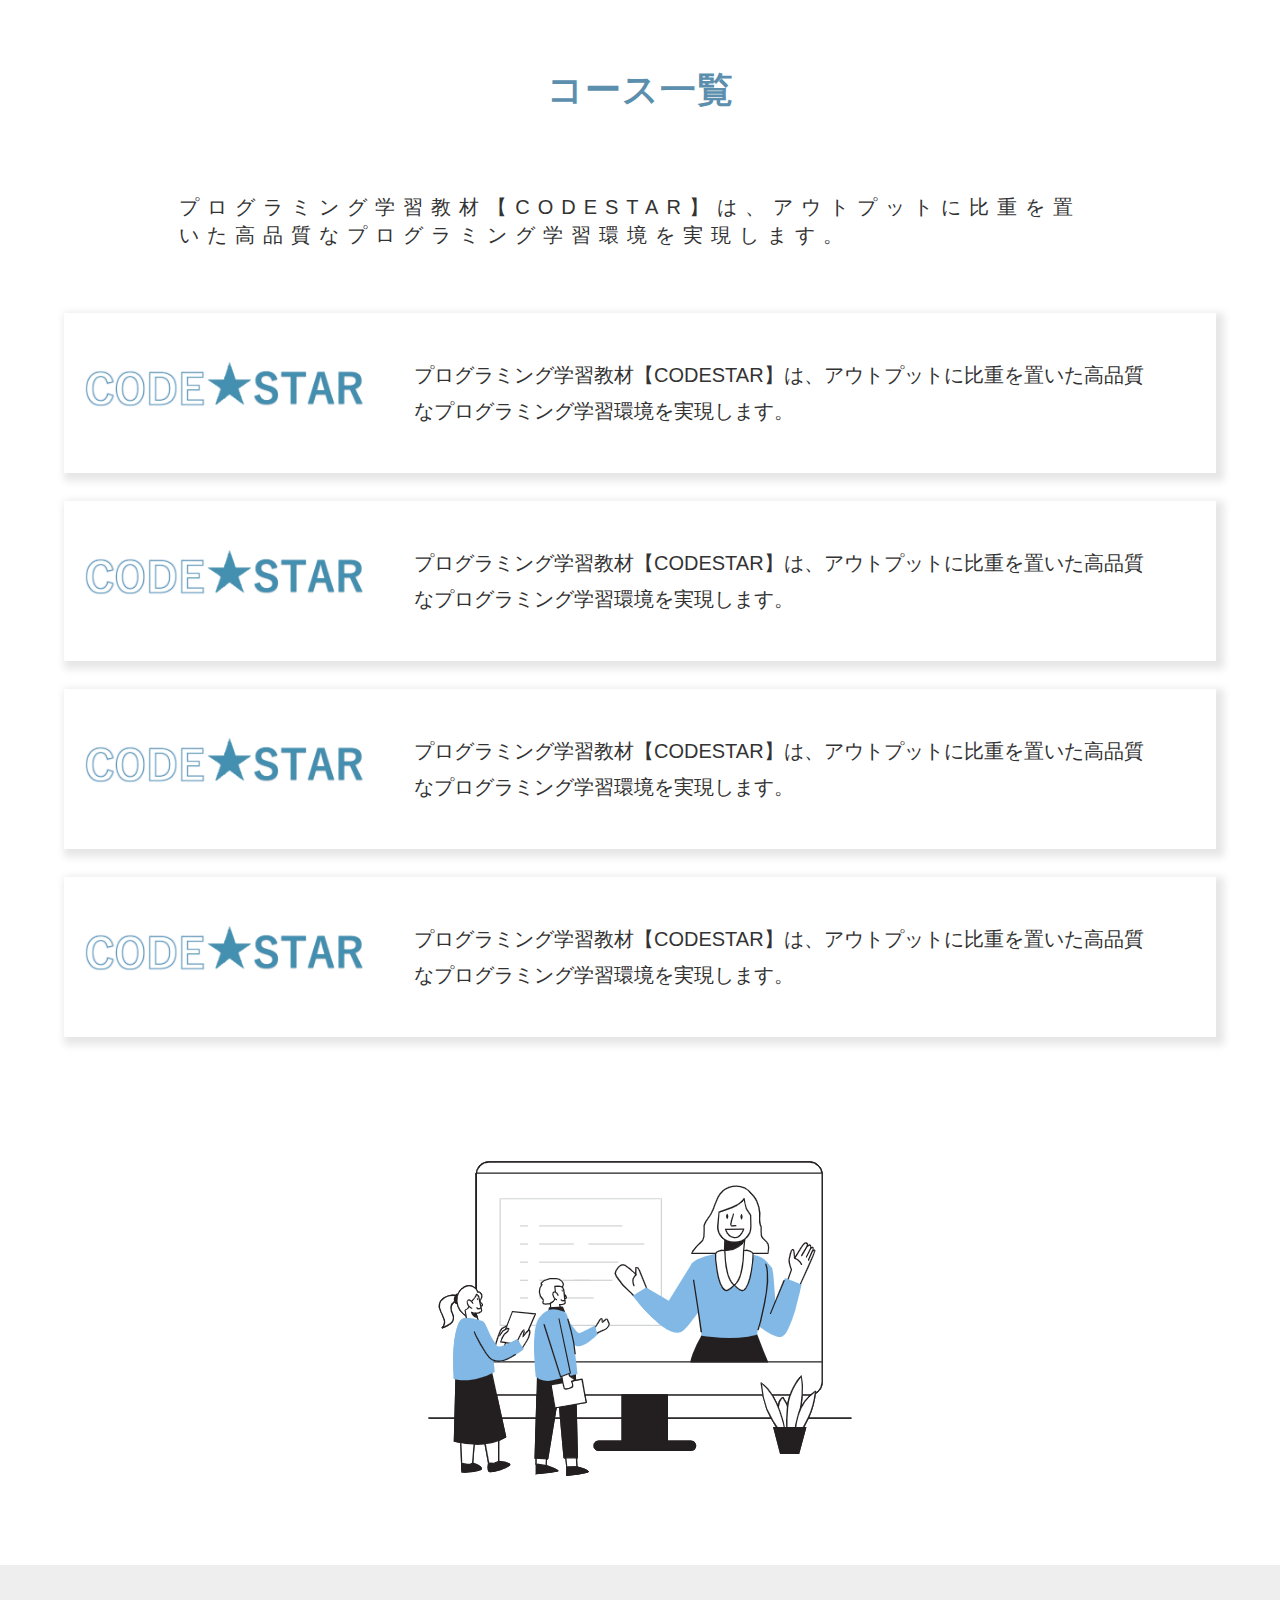
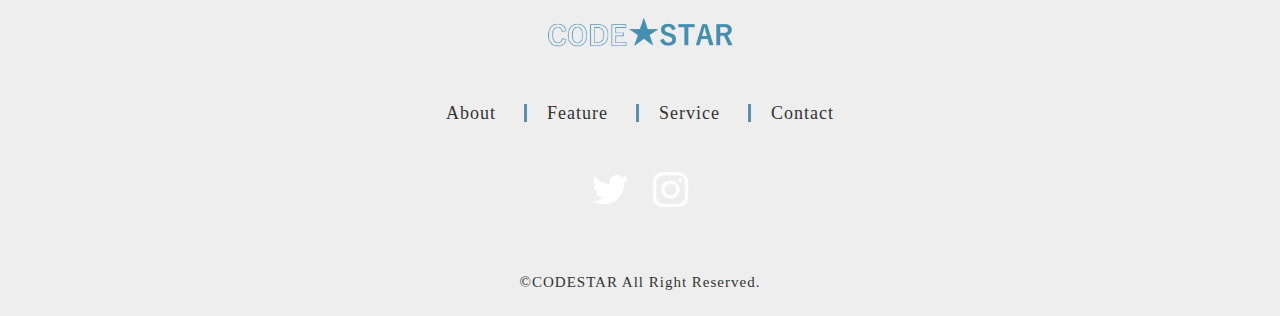
<file: html/service.html>
<!DOCTYPE html>
<html lang="ja">
  <head>
    <meta charset="UTF-8" />
    <title>プログラミング教材「CODESTAR」</title>
    <meta name="viewport" content="width=device-width, initial-scale=1" />
    <meta name="description" content="確認テストのページです" />
    <link rel="icon" href="../favicon.ico" />
    <link rel="preconnect" href="https://fonts.googleapis.com" />
    <link rel="preconnect" href="https://fonts.gstatic.com" crossorigin />
    <link
      href="https://fonts.googleapis.com/css2?family=Noto+Sans+JP:wght@300;400;500;700&family=Open+Sans:wght@400;700;800&display=swap"
      rel="stylesheet"
    />
    <link rel="stylesheet" type="text/css" href="../css/reset.css" />
    <link rel="stylesheet" type="text/css" href="../css/common1.css" />
    <link rel="stylesheet" type="text/css" href="../css/common2.css" />
    <link rel="stylesheet" type="text/css" href="../css/service.css" />
  </head>

  <body>
    <header>
      <div class="header_all">
        <a href="../index.html" class="logo">
          <img src="../img/logo.png" alt="ロゴ画像" />
        </a>
        <nav class="nav_bar">
          <ul>
            <li><a class="respons" href="../index.html">TOP</a></li>
            <li>
              <a href="about.html">ABOUT<small>会社概要</small></a>
            </li>
            <li>
              <a href="feature.html">FEATURE<small>特徴</small></a>
            </li>
            <li>
              <a href="service.html">SERVICE<small>事業内容</small></a>
            </li>
            <li>
              <a href="contact.html">CONTACT<small>お問い合わせ</small></a>
            </li>
          </ul>
        </nav>
      </div>
      <p class="drawer"></p>
    </header>

    <main>
      <section class="top">
        <div class="top_bg">
          <div class="top_img">
            <h1>SERVICE<br /><small>事業内容</small></h1>
          </div>
        </div>
      </section>

      <section class="breadcrumb">
        <ul>
          <li>
            <a href="../index.html"><span>HOME</span></a>
          </li>
          <li>
            <a href="service.html"><span class="color">SERVICE</span></a>
          </li>
        </ul>
      </section>

      <section class="service">
        <div class="inner">
          <div class="section_ttl">
            <h2>SERVICE<small>事業内容</small></h2>
          </div>
          <div class="service_txt">
            <p>
              プログラミング学習教材【CODESTAR】では、優れた講師による<strong>本質的なエンジニアリング能力を実現するためのプログラミング学習カリキュラム</strong>を提供します。<br />
              CODESTARではIT業界の第一線で活躍しているエンジニアを揃えております。<br />
              ITベンチャーの現役エンジニア、元プログラミングスクールのメンターやフリーランスエンジニアなど、学習者の<span>様々な質問/疑問に回答できる</span>ような最高の環境を皆さんに提供します。
            </p>
          </div>
          <div class="section_ttl section_border-none">
            <small>コース一覧</small>
          </div>
          <div class="service_wrap">
            <p>
              プログラミング学習教材【CODESTAR】は、アウトプットに比重を置いた高品質なプログラミング学習環境を実現します。
            </p>
            <div class="service_item">
              <div class="service_item_img">
                <img src="../img/logo.png" alt="アイテムタイトル" />
              </div>
              <p>
                プログラミング学習教材【CODESTAR】は、アウトプットに比重を置いた高品質なプログラミング学習環境を実現します。
              </p>
            </div>
            <div class="service_item">
              <div class="service_item_img">
                <img src="../img/logo.png" alt="アイテムタイトル" />
              </div>
              <p>
                プログラミング学習教材【CODESTAR】は、アウトプットに比重を置いた高品質なプログラミング学習環境を実現します。
              </p>
            </div>
            <div class="service_item">
              <div class="service_item_img">
                <img src="../img/logo.png" alt="アイテムタイトル" />
              </div>
              <p>
                プログラミング学習教材【CODESTAR】は、アウトプットに比重を置いた高品質なプログラミング学習環境を実現します。
              </p>
            </div>
            <div class="service_item">
              <div class="service_item_img">
                <img src="../img/logo.png" alt="アイテムタイトル" />
              </div>
              <p>
                プログラミング学習教材【CODESTAR】は、アウトプットに比重を置いた高品質なプログラミング学習環境を実現します。
              </p>
            </div>
          </div>
          <div class="service_img">
            <img src="../img/service.png" alt="service下の画像" />
          </div>
        </div>
      </section>
    </main>

    <footer>
      <div class="footer_logo">
        <a href="../index.html"><img src="../img/logo.png" alt="ロゴ画像" /></a>
      </div>
      <ul class="footer_list">
        <li class="footer_item">
          <a href="about.html">About</a>
        </li>
        <li class="footer_item">
          <a href="feature.html">Feature</a>
        </li>
        <li class="footer_item">
          <a href="service.html">Service</a>
        </li>
        <li class="footer_item">
          <a href="contact.html">Contact</a>
        </li>
      </ul>
      <ul class="footer_sns">
        <li class="sns_icon1">
          <a href="#"><img src="../img/twitter.png" alt="Twitterアイコン" /></a>
        </li>
        <li class="sns_icon2">
          <a href="#"
            ><img src="../img/instagram.png" alt="Instagramアイコン"
          /></a>
        </li>
      </ul>
      <small class="footer_txt">©CODESTAR All Right Reserved.</small>
    </footer>

    <script src="https://ajax.googleapis.com/ajax/libs/jquery/3.5.1/jquery.min.js"></script>
    <script type="text/javascript" src="../js/common.js"></script>
  </body>
</html>
</file>
<file: css/common1.css>
@charset "UTF-8";
body {
  font-family: "Grape Nuts", cursive;
  font-family: "M PLUS Rounded 1c", sans-serif;
  font-family: "Noto Serif", serif;
  font-size: 20px;
  line-height: 1.8;
  letter-spacing: 1px;
  word-break: break-all;
  color: #333;
}

p {
  font-family: "Nanum Gothic", sans-serif;
  max-width: 80%;
  margin: 0 auto;
  padding: 0 3%;
}

a {
  text-decoration: none;
  color: #333;
}

li {
  list-style: none;
}

.section {
  padding-bottom: 15%;
}

.section:nth-of-type(odd) {
  background-color: #f3f3f3;
}

.section_ttl {
  width: 80%;
  margin: 0 auto;
  max-width: 350px;
  font-size: 60px;
  font-weight: bold;
  color: #5b8fad;
  text-align: center;
  padding: 70px;
}

.section_ttl small {
  display: block;
  font-size: 36px;
  font-weight: bold;
  color: #5b8fad;
  text-align: center;
  border-top: solid 3px #5b8fad;
}

header {
  width: 100%;
  background-color: #fff;
}

.header_all {
  height: 100px;
  display: flex;
  align-items: center;
  justify-content: space-between;
}

header .logo {
  padding: 10px 20px;
}

header .logo img {
  width: auto;
  height: 60px;
}

header .nav_bar {
  margin: 0 30px;
}

header .nav_bar ul {
  display: flex;
}

header .nav_bar ul .respons {
  visibility: hidden;
}

header .nav_bar ul li {
  margin: 5px 16px 0;
  height: 50px;
}

header .nav_bar ul li a small {
  visibility: hidden;
  display: block;
  font-size: 12px;
  font-weight: 400;
  color: #5b8fad;
  padding-top: 2px;
  text-align: center;
  border-top: 3px solid #5b8fad;
}

header .nav_bar ul li a {
  font-size: 24px;
  font-weight: bold;
  color: #606060;
  padding: 8px 0px;
}

header .nav_bar ul li a:hover {
  color: #5b8fad;
}

header .nav_bar ul li a:hover small {
  visibility: visible;
  border-top: 2px solid #5b8fad;
}

header .drawer {
  visibility: hidden;
}

.top {
  width: 100%;
  height: auto;
}

.top_bg {
  position: relative;
  width: 100%;
  height: 70vh;
  min-height: 680px;
  background: url(../img/top.jpg) no-repeat center;
  background-position: 70% 80%;
  background-size: cover;
}

.top .top_img {
  position: absolute;
  top: 30%;
  left: 8%;
  width: 880px;
  height: auto;
  z-index: 3;
  color: rgb(180, 180, 180);
  font-size: 22px;
}

.top .top_img .subtext {
  margin-left: 10px;
}

.top .top_img img {
  width: 500px;
  height: auto;
}

.top .top_img h1 {
  width: 70%;
  font-size: 120px;
  font-weight: bold;
  font-family: "Nanum Gothic", sans-serif;
  color: transparent;
  -webkit-text-stroke: 1px #fff;
  text-align: center;
  padding: 60px;
  line-height: 0.8em;
}

.top .top_img small {
  -webkit-text-stroke: 0px;
  display: block;
  font-size: 65px;
  font-weight: bold;
  color: #dca85e;
  text-align: center;
}

.arrow {
  float: right;
  padding: 5% 10% 0 0;
  transition: 0.4s;
}

.arrow:hover {
  content: "";
  transition: 0.4s;
  transform: translateX(7%);
}

.service_wrap {
  width: 90%;
  margin: 0 auto;
}

.service_item {
  width: 100%;
  height: 160px;
  display: flex;
  justify-content: center;
  background-color: #fff;
  box-shadow: 4px 4px 8px 4px rgba(0, 0, 0, 0.1);
  justify-content: right;
  align-items: center;
  margin-bottom: 28px;
}

.service_item .service_item_img {
  width: 25%;
  padding-left: 16px;
}

.service_item .service_item_img img {
  width: 100%;
  height: auto;
}

.service_wrap .service_item p {
  width: 65%;
  margin-left: 30px;
  font-size: 20px;
  line-height: 1.8em;
}

footer {
  padding: 50px 0 20px;
  background: #eee;
  color: #333333;
}

.footer_logo {
  width: 15%;
  height: auto;
  margin: 0 auto;
  margin-bottom: 40px;
}

.footer_logo img {
  width: 100%;
}

.footer_list {
  display: flex;
  justify-content: center;
  margin-bottom: 50px;
}

.footer_item {
  padding-right: 28px;
  margin-right: 20px;
  border-right: solid 3px #5b8fad;
  font-size: 18px;
  line-height: 1;
}

.footer_item a {
  color: #333333;
}

.footer_item a:hover {
  color: #333333;
}

.footer_item:last-child {
  padding-right: 0;
  margin-right: 0;
  border-right: none;
}

.footer_sns {
  margin-bottom: 50px;
  display: flex;
  justify-content: center;
  align-items: center;
}

.footer_sns .sns_icon1 {
  margin-right: 25px;
}

.footer_sns .sns_icon1,
.sns_icon2 {
  -webkit-transition: 0.2s;
  transition: 0.2s;
}

.footer_sns .sns_icon1:hover,
.sns_icon2:hover {
  -webkit-transition: 0.2s;
  transition: 0.2s;
  -webkit-transform: translateY(-5px);
  transform: translateY(-5px);
}

.footer_txt {
  display: block;
  text-align: center;
  font-size: 15px;
}

@media screen and (max-width: 1024px) {
  .top .top_img h1 {
    padding: 30px;
  }
}

@media screen and (max-width: 768px) {
  .top .top_img h1 {
    padding: 20px;
  }
}

@media screen and (max-width: 480px) {
  .inner {
    max-width: 95%;
  }

  header {
    display: block;
  }

  header .logo {
    padding: 5px 0 0 5px;
  }

  .footer_logo {
    width: 40%;
  }

  .footer_item {
    padding-right: 7px;
    margin-right: 7px;
  }

  header .drawer {
    visibility: visible;
    width: 24px;
    right: 10px;
    top: 10px;
    position: absolute;
    border-top: solid 4px #aaaaaa;
    cursor: pointer;
    z-index: 100;
  }
  
  header .drawer::before,
  header .drawer::after {
    content: "";
    display: block;
    width: 24px;
    background: #aaaaaa;
    height: 4px;
    position: absolute;
    right: 0;
    -webkit-transition: all 0.5s;
    transition: all 0.5s;
  }
  
  header .drawer::before {
    top: 6px;
  }
  
  header .drawer::after {
    top: 15px;
  }

  header .navbar {
    position: absolute;
    width: 100%;
    height: 100%;
    display: none;
    top: 0;
    left: 0;
    z-index: 3;
    background: #000;
  }
  
  header .navbar ul {
    display: block;
    text-align: center;
    float: none;
    top: 20%;
  }
  
  header .navbar ul li {
    width: 40%;
    margin: 0 auto 20px;
    padding-right: 0;
    border-right: none;
    border-bottom: solid 3px #75a9ff;
  }
  
  header .navbar ul li a {
    font-size: 20px;
    line-height: 2;
  }

  header .respons {
    visibility: visible;
  }

  body.nav-open header .drawer {
    border-top: 0;
  }

  body.nav-open header .drawer::before {
    top: 9px;
    transform: rotate(-45deg);
  }

  body.nav-open header .drawer::after {
    top: 9px;
    transform: rotate(45deg);
  }
}
</file>
<file: css/index.css>
@charset "UTF-8";

.about_wrap {
  display: flex;
  justify-content: center;
  padding-left: 4%;
}

.about_img {
  display: inline-block;
  position: relative;
}

.about_img img {
  max-width: 500px;
  width: 50vw;
  height: auto;
}

.about_img::after {
  position: absolute;
  display: block;
  content: "";
  top: 0;
  left: 0;
  width: 100%;
  height: 100%;
  background: rgba(0, 0, 0, 0);
  box-shadow: inset 0 0 16px 10px #fff;
}

.about_txt {
  margin: 8px 4%;
}

.about_wrap .about_txt .about_ttl h3 {
  display: inline-block;
  font-size: 40px;
  color: #e4a93b;
}

.about_wrap .about_txt .about_ttl::after {
  content: "";
  display: inline-block;
  width: calc(100% - 150px);
  height: 3px;
  background: #e4a93b;
  margin: 10px 0 20px 0;
}

.about_wrap .about_txt p {
  line-height: 48px;
}

.about_wrap .about_txt p strong {
  background: linear-gradient(transparent 50%, #ffec9a 50%);
}

.feature_txt p {
  letter-spacing: 0.2em;
  line-height: 1.8em;
  padding-bottom: 140px;
}

.feature_txt p strong {
  color: #e4a93b;
}

.feature_txt p span {
  border-bottom: 2px solid #e4a93b;
}

.feature_wrap {
  display: flex;
  justify-content: center;
}
.feature_wrap .feature_item {
  width: 480px;
  height: 680px;
  margin: 0 16px;
  background-color: #fff;
  box-shadow: 4px 4px 8px 4px rgba(0, 0, 0, 0.1);
}

.feature_wrap .feature_item .feature_img {
  width: 100%;
  height: 420px;
  background-position: 60% 50%;
  background-size: cover;
}

.feature_wrap .item1 .feature_img {
  background-image: url(../img/feature1.jpg);
}

.feature_wrap .item2 .feature_img {
  background-image: url(../img/feature2.jpg);
}

.feature_wrap .feature_item h3 {
  padding: 28px 0;
  font-size: 28px;
  text-align: center;
}

.feature_wrap .feature_item p {
  padding: 0 24px;
  font-size: 24px;
  line-height: 1.5em;
}

.service_txt {
  padding: 0 3%;
}

.service_txt p {
  letter-spacing: 0.2em;
  line-height: 1.8em;
  padding-bottom: 100px;
}

.service_txt p span {
  border-bottom: 2px solid #e4a93b;
}

.service_txt p strong {
  color: #e4a93b;
}

@media screen and (max-width: 1024px) {
}

@media screen and (max-width: 768px) and (min-width: 481px){
  .inner {
    max-width: 95%;
  }

  .service_item._service2,
  .service_item._service3,
  .service_item._service4 {
    bottom: 0;
    margin: 0 auto 10%;
  }

  .intro {
    width: 100%;
  }

  .intro_txt {
    margin-bottom: 50px;
  }

  .about_sub_ttl {
    padding-top: 20px;
  }

  .about_wrap {
    padding-left: 0;
    flex-direction: column-reverse;
  }

  .about_img {
    margin: 40px auto;
  }

    .about_com_all {
    padding: 50px;
  }

  .about_mem_all {
    padding: 50px;
  }

  
}

@media (max-width: 480px) and (min-width:1px){

  .top_img img {
    width: 70%;
  }
  
  .service_item {
    width: 100%;
    margin: 0 0 10%;
    height: auto;
  }
  
  .service_inner_txt {
    left: 46%;
  }
  
  .btn {
    background: #000;
    width: 40%;
    margin: auto;
    text-align: center;
  }
  
  .about_list {
    display: block;
  }
  
  .about_item {
    width: 100%;
    height: 300px;
    margin-bottom: 10%;
    border: solid 1px #ccc;
  }
  
  .about_sub_ttl {
    padding-top: 55px;
  }
  
  .news_list {
    display: block;
  }
  
  .news_item {
    width: 100%;
    height: auto;
    margin-bottom: 10%;
    border: solid 1px #ccc;
  }
}
</file>
<file: css/common2.css>
@charset "UTF-8";
.breadcrumb {
  max-width: 90%;
  margin: 40px auto;
}

.breadcrumb ul {
  display: flex;
  margin-bottom: 100px;
}

.breadcrumb li {
  font-size: 20px;
}

.breadcrumb li::after {
  content: ">";
  padding-right: 10px;
  font-size: 20px;
}

.breadcrumb li:last-child::after {
  content: "";
}

.color {
  color: #5b8fad;
  font-weight: 700;
}

.section_border-none small {
  border-top: solid 0;
}
</file>
<file: css/about.css>
@charset "UTF-8";
.about_com {
  width: 90%;
  margin-bottom: 200px;
  padding-left: 5%;
}

.about_com .section_ttl {
  margin-bottom: 40px;
}

.about_com_all {
  padding: 100px;
  border: solid 2px #ddd;
  -webkit-box-shadow: 20px 20px 30px #ddd;
  box-shadow: 20px 20px 30px #ddd;
  display: flex;
}

.about_com_list {
  width: 50%;
}

.about_com_item {
  margin-bottom: 40px;
}

.about_com_ttl {
  font-size: 23px;
  display: inline-block;
  padding-bottom: 8px;
}

.about_com_txt {
  font-size: 20px;
  display: inline-block;
  padding-bottom: 8px;
}

.about_mem {
  margin-bottom: 200px;
}

.about_mem .inner {
  width: 70%;
  padding-left: 15%;
  display: inline-block;
  justify-content: center;
}

.about_mem .section_ttl {
  margin-bottom: 80px;
}

.about_mem_all {
  display: flex;
  padding: 100px;
  border: solid 2px #ddd;
  -webkit-box-shadow: 20px 20px 30px #ddd;
  box-shadow: 20px 20px 30px #ddd;
}

.about_mem_per {
  width: 50%;
  margin: 0 5%;
}

.about_mem_ttl {
  font-size: 23px;
  position: relative;
  margin-bottom: 30px;
}

.about_mem_ttl::before {
  content: "";
  width: 4px;
  height: 30px;
  background-color: #75a9ff;
  position: absolute;
  top: 15%;
  left: -3%;
}

.about_mem_name {
  font-size: 20px;
  margin-bottom: 35px;
}

.about_mem_txt {
  font-size: 18px;
  line-height: 1.8;
}

.about_acc {
  margin-bottom: 150px;
  padding: 0 20px;
}

.about_acc .section_ttl {
  margin-bottom: 80px;
}

.about_acc_map {
  width: 55%;
  height: 350px;
  -webkit-clip-path: polygon(0% 0%, 0% 400%, 100% 0%);
  clip-path: polygon(0% 0%, 0% 400%, 100% 0%);
}

.about_acc_map iframe {
  width: 100%;
  height: 100%;
  margin-left: 8%;
}

.acc_wrap {
  position: relative;
}

.about_acc_list {
  position: absolute;
  top: 0%;
  left: 60%;
}

.about_acc_item {
  margin-bottom: 40px;
  line-height: 1.5em;
}

.about_acc_ttl {
  margin-bottom: 10px;
  font-size: 23px;
}

@media screen and (max-width: 1024px) {
}

@media screen and (max-width: 768px) {
  .inner {
    max-width: 95%;
  }

  .about_com_all {
    padding: 50px;
  }

  .about_mem_all {
    padding: 50px;
  }
}

@media (max-width: 480px) and (min-width: 1px) {
  .about_com_all {
    display: block;
  }

  .about_com_list {
    width: 100%;
  }

  .about_com_txt {
    font-size: 16px;
  }
  .about_mem_all {
    display: block;
  }

  .about_mem_per {
    width: 100%;
    margin: 0 0 20%;
  }

  .about_mem_name {
    font-size: 20px;
    margin-bottom: 25px;
  }

  .about_mem_txt {
    font-size: 16px;
  }

  .about_acc {
    margin-bottom: 50px;
  }

  .about_acc_list {
    position: relative;
    margin: 30px 0;
    top: 0;
    left: 0;
    transform: none;
  }

  .about_acc_txt {
    font-size: 18px;
    line-height: 1.5;
  }

  .about_acc_map {
    width: unset;
    height: 350px;
    margin: 10px;
    -webkit-clip-path: none;
    clip-path: none;
  }
}
</file>
<file: css/feature.css>
@charset "UTF-8";

.feature_txt {
  padding: 0 3%;
}

.feature_txt p {
  letter-spacing: 0.2em;
  line-height: 1.8em;
  padding-bottom: 140px;
}

.feature_txt p strong {
  color: #e4a93b;
}

.feature_txt p span {
  border-bottom: 2px solid #e4a93b;
}

.feature_wrap {
  display: flex;
  justify-content: center;
  padding: 0 16px;
}

.feature_wrap .feature_item {
  width: 480px;
  height: 680px;
  margin: 0 16px;
  background-color: #fff;
  box-shadow: 4px 4px 8px 4px rgba(0, 0, 0, 0.1);
}

.feature_wrap .feature_item .feature_img {
  width: 100%;
  height: 420px;
  background-position: 60% 50%;
  background-size: cover;
}

.feature_wrap .item1 .feature_img {
  background-image: url(../img/feature1.jpg);
}

.feature_wrap .item2 .feature_img {
  background-image: url(../img/feature2.jpg);
}

.feature_wrap .feature_item h3 {
  padding: 28px 0;
  font-size: 28px;
  text-align: center;
}

.feature_wrap .feature_item p {
  padding: 0 24px;
  font-size: 24px;
  /* letter-spacing: .2em; */
  line-height: 1.5em;
}

.feature_list {
  display: flex;
  justify-content: space-between;
}

.feature_item {
  width: 30%;
  height: auto;
  margin-bottom: 100px;
  -webkit-box-shadow: 10px 10px 20px #ddd;
  box-shadow: 10px 10px 20px #ddd;
  cursor: pointer;
  -webkit-transition: 0.4s;
  transition: 0.4s;
}

.feature_item:hover {
  -webkit-box-shadow: 0 0 0;
  box-shadow: 0 0 0;
  opacity: 0.7;
  -webkit-transition: 0.4s;
  transition: 0.4s;
  -webkit-box-shadow: 5px 5px 10px #ddd;
  box-shadow: 5px 5px 10px #ddd;
}

.feature_img {
  display: contents;
  width: 100%;
}

.feature_img img {
  width: 100%;
}

.feature_txt1 {
  padding: 0 16px;
}

.feature_ttl {
  margin: 40px 0;
  font-size: 18px;
  line-height: 1;
}

.feature_date {
  font-size: 15px;
  line-height: 1;
  position: relative;
  -webkit-transition: 0.4s;
  transition: 0.4s;
  margin-bottom: 10px;
}

.feature_date::after {
  content: "";
  position: absolute;
  background: url(../img/arrow.png) no-repeat;
  background-size: contain;
  width: 19%;
  height: 55%;
  display: block;
  -webkit-transition: 0.4s;
  transition: 0.4s;
  right: 20px;
  top: 50%;
}

.feature_item:hover .feature_date::after {
  content: "";
  position: absolute;
  -webkit-transition: 0.4s;
  transition: 0.4s;
  right: 4%;
}

@media screen and (max-width: 480px) {
  .feature_list {
    display: block;
  }

  .feature_item {
    width: 100%;
    height: auto;
    margin-bottom: 10%;
    border: solid 1px #ccc;
  }

  .feature_item:hover .feature_date::after {
    content: "";
    position: absolute;
    -webkit-transition: 0.4s;
    transition: 0.4s;
    right: -5%;
  }
}

@media screen and (max-width: 1024px) {}

@media screen and (max-width: 768px) and (min-width: 481px){

  .inner {
    max-width: 95%;
  }

  .feature_all{
    margin-left: 5%;
  }
}
</file>
<file: css/service.css>
@charset "UTF-8";

.service_txt {
  padding: 0 3%;
}

.service_txt p {
  letter-spacing: .2em;
  line-height: 1.8em;
  padding-bottom: 100px;
}

.service_txt p span {
  border-bottom: 2px solid #e4a93b;
}

.service_txt p strong {
  color: #e4a93b
}

.service_wrap p {
  font-size: 20px;
  letter-spacing: .4em;
  line-height: 1.4em;
  padding: 0 16px 64px;
}

.service_wrap .service_item p {
  width: 65%;
  margin-left: 30px;
  font-size: 20px;
  line-height: 1.8em;
  letter-spacing: 0;
  padding-bottom: 0;
}

.service_bottom {
  display: flex;
  justify-content: space-between;
  align-items: flex-end;
  width: 100%;
  height: 360px;
}

.service_bottom .service_img {
  width: 500px;
  height: 320px;
  background-image: url(../img/service.png);
  background-position: 50% 50%;
  background-size: cover;
}

.service_img{
  display: flex;
  justify-content: center;
}

.service_img img{
  display: block;
  width: 500px;
  background-image: url(../img/service.png);
  background-position: 50% 50%;
  background-size: cover;
}

@media screen and (max-width: 480px) {
  .service_img img {
    width: 70%;
  }

  .inner .section_ttl .service_course small {
    font-size: 38px;
    padding: 20px 0 0;
  }

  .service_txt p {
    padding-bottom: 60px;
  }

  .service_wrap p {
    font-size: 18px;
    letter-spacing: .2em;
    line-height: 1.4em;
    padding: 0 0px 40px;
  }

  .service_txt p {
    letter-spacing: .1em;
    line-height: 1.8em;
    padding-bottom: 60px;
    font-size: 18px;
  }

  .service_wrap .service_item p {
    font-size: 12px;
    line-height: 1.5;
  }

  .service_item {
    width: 100%;
    margin: 0 0 10%;
    height: auto;
    display: block;
  }

  .service_inner_txt {
    left: 46%;
  }

  .service_item .service_item_img {
    margin-left: 24px;
    padding: 8px 0; 
    width: 30%;
  }

  .service_wrap .service_item p {
    width: 88%;
    padding: 0 0 10px;
  }
}

@media screen and (max-width: 1024px) {}

@media screen and (max-width: 768px) {

  .inner {
    max-width: 95%;
  }

    .service_item._service2,
.service_item._service3,
.service_item._service4 {
  bottom: 0;
  margin: 0 auto 10%;
}

.intro {
  width: 100%;
}

.intro_txt {
  margin-bottom: 50px;
}

.about_sub_ttl {
  padding-top: 20px;
}

.about_wrap {
  padding-left: 0;
  flex-direction: column-reverse;
}

.about_img {
  margin: 40px auto;
}
}

@media (max-width: 480px) and (min-width:1px){
  .service_item {
    width: 100%;
    margin: 0 0 10%;
    height: auto;
  }
  
  .service_inner_txt {
    left: 46%;
  }
}
</file>
